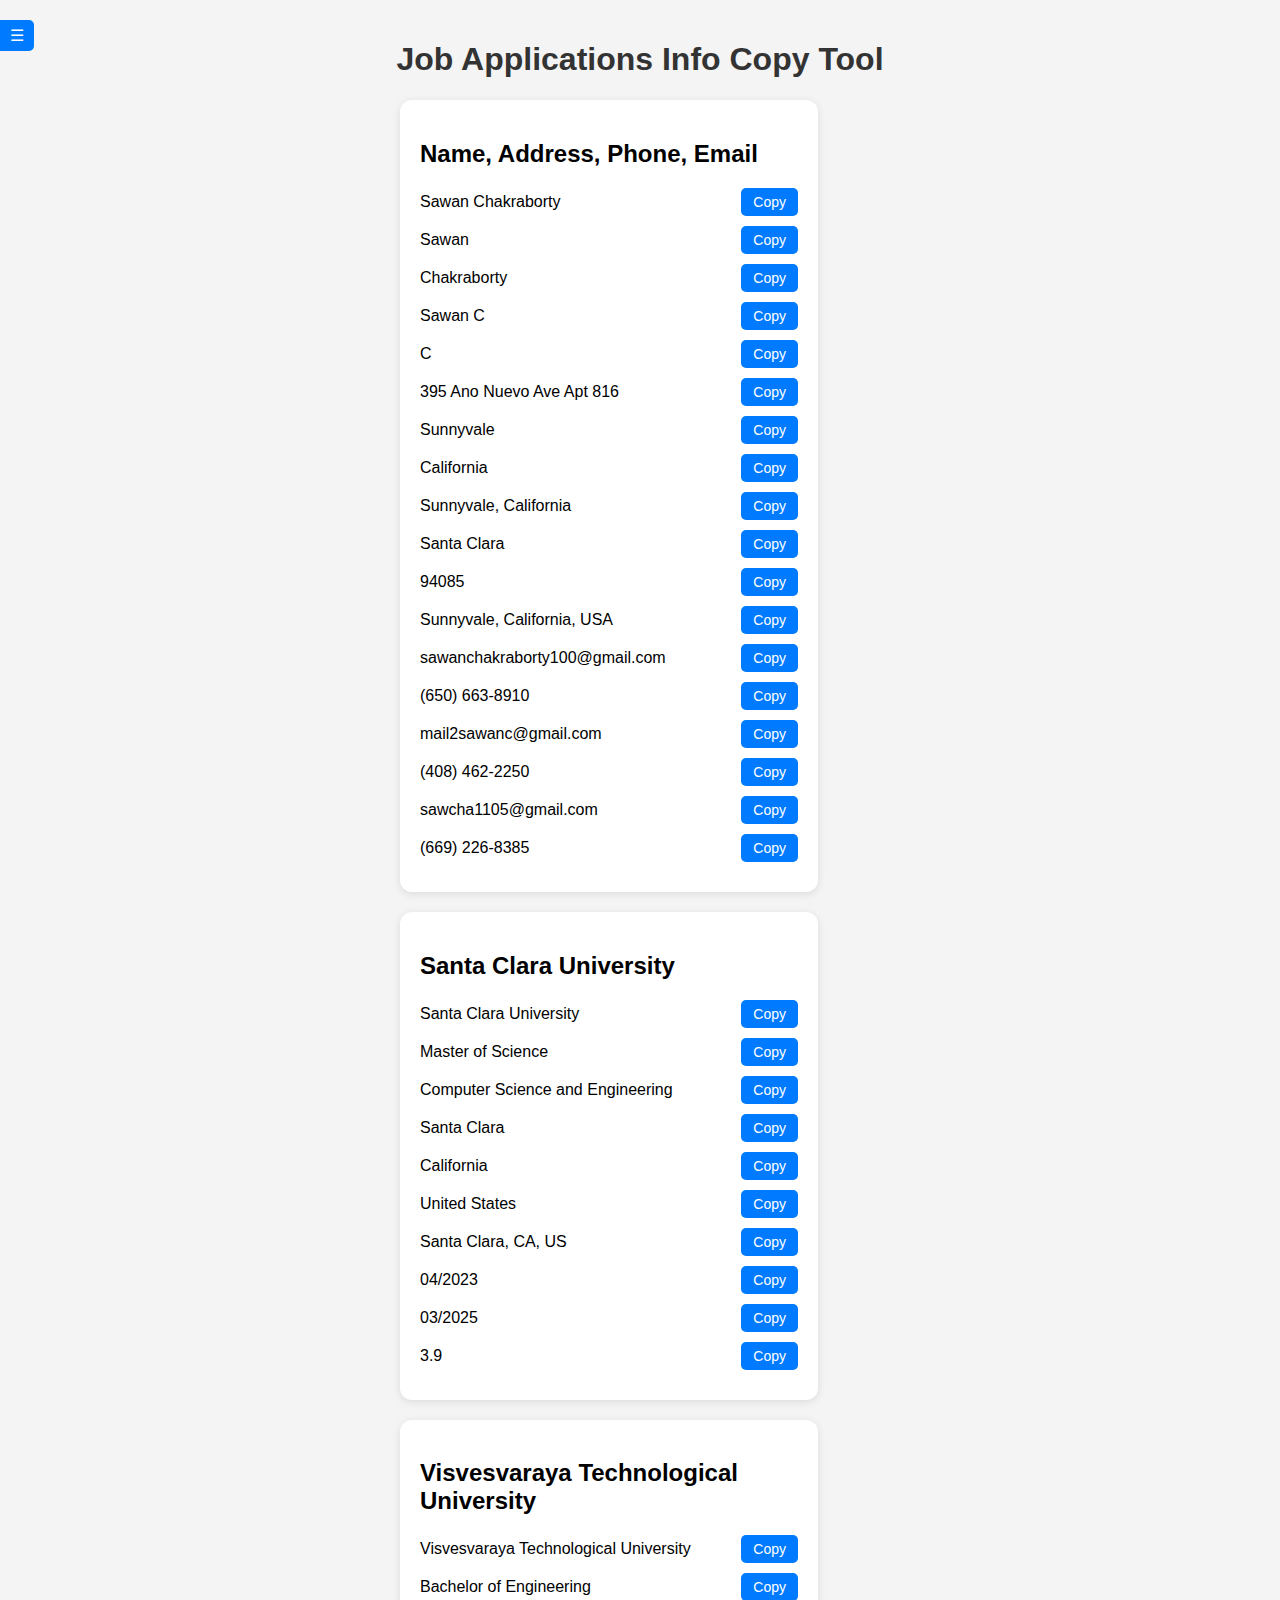
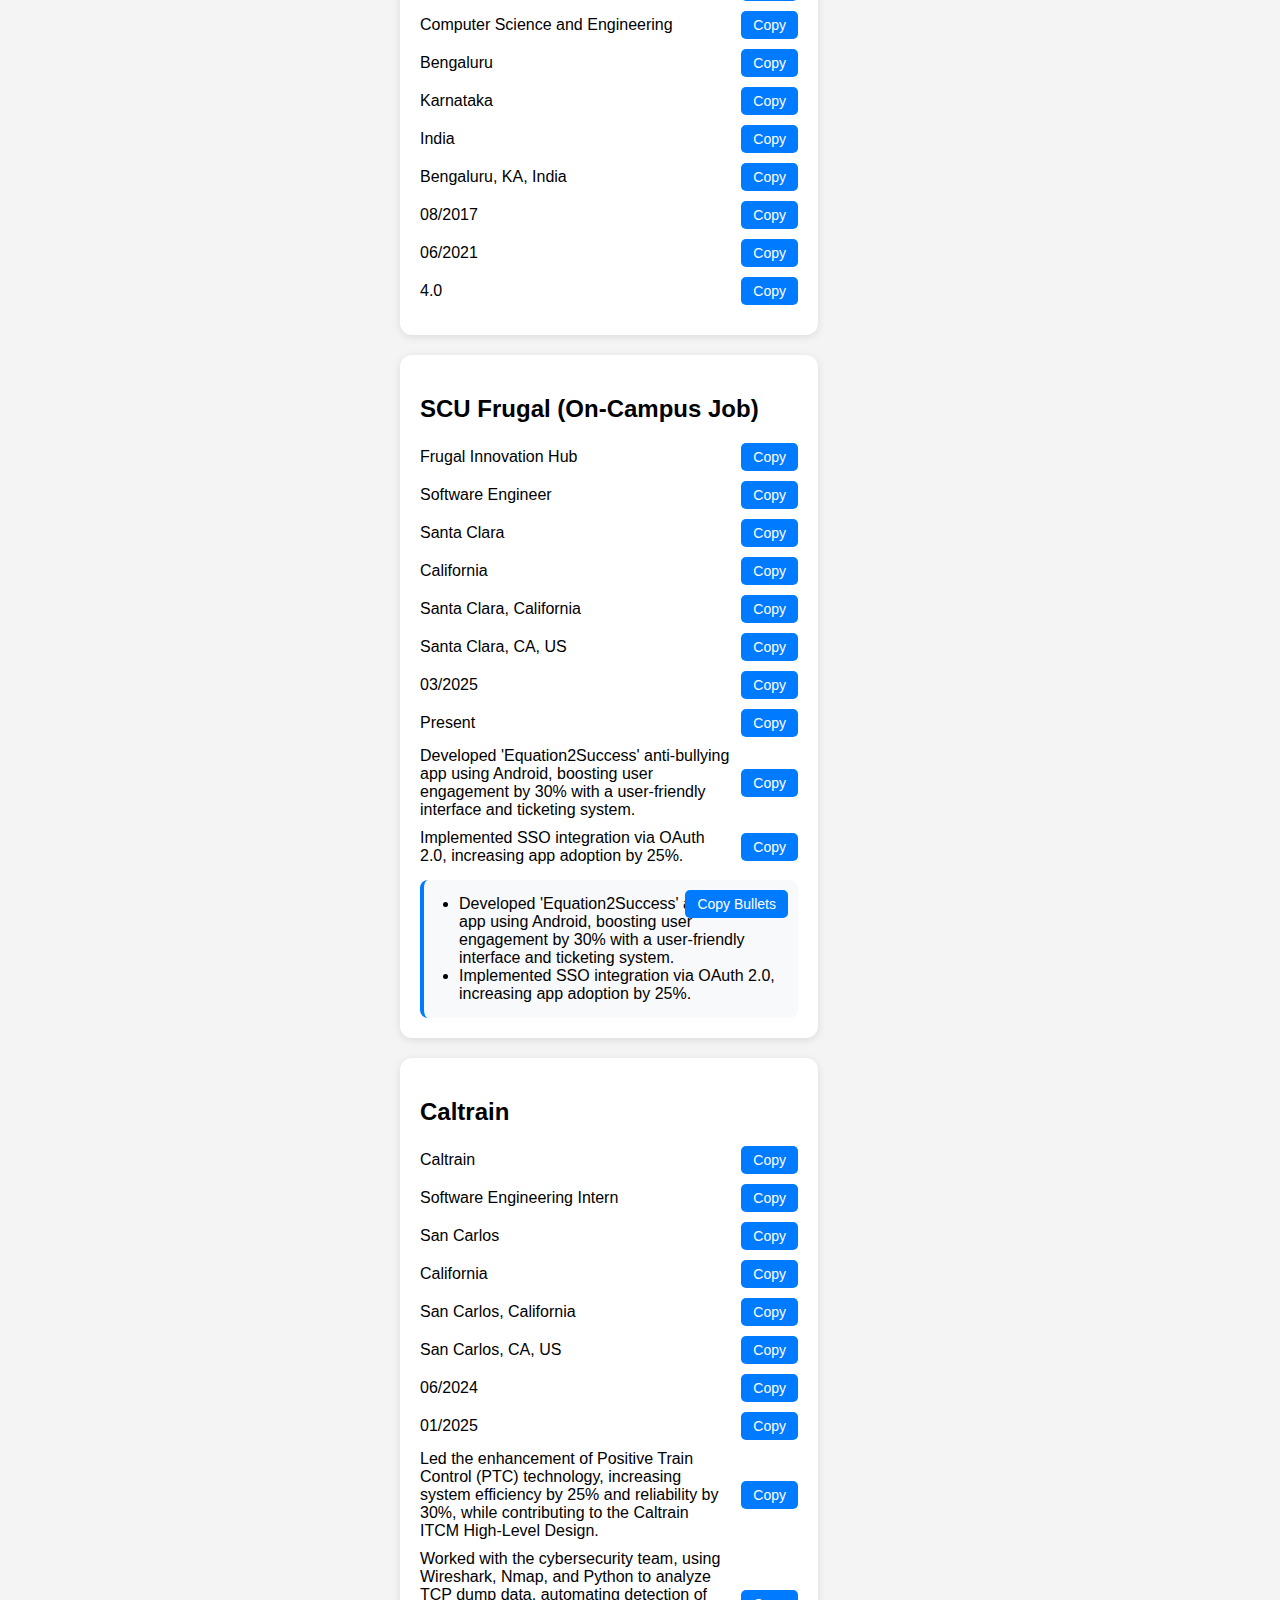
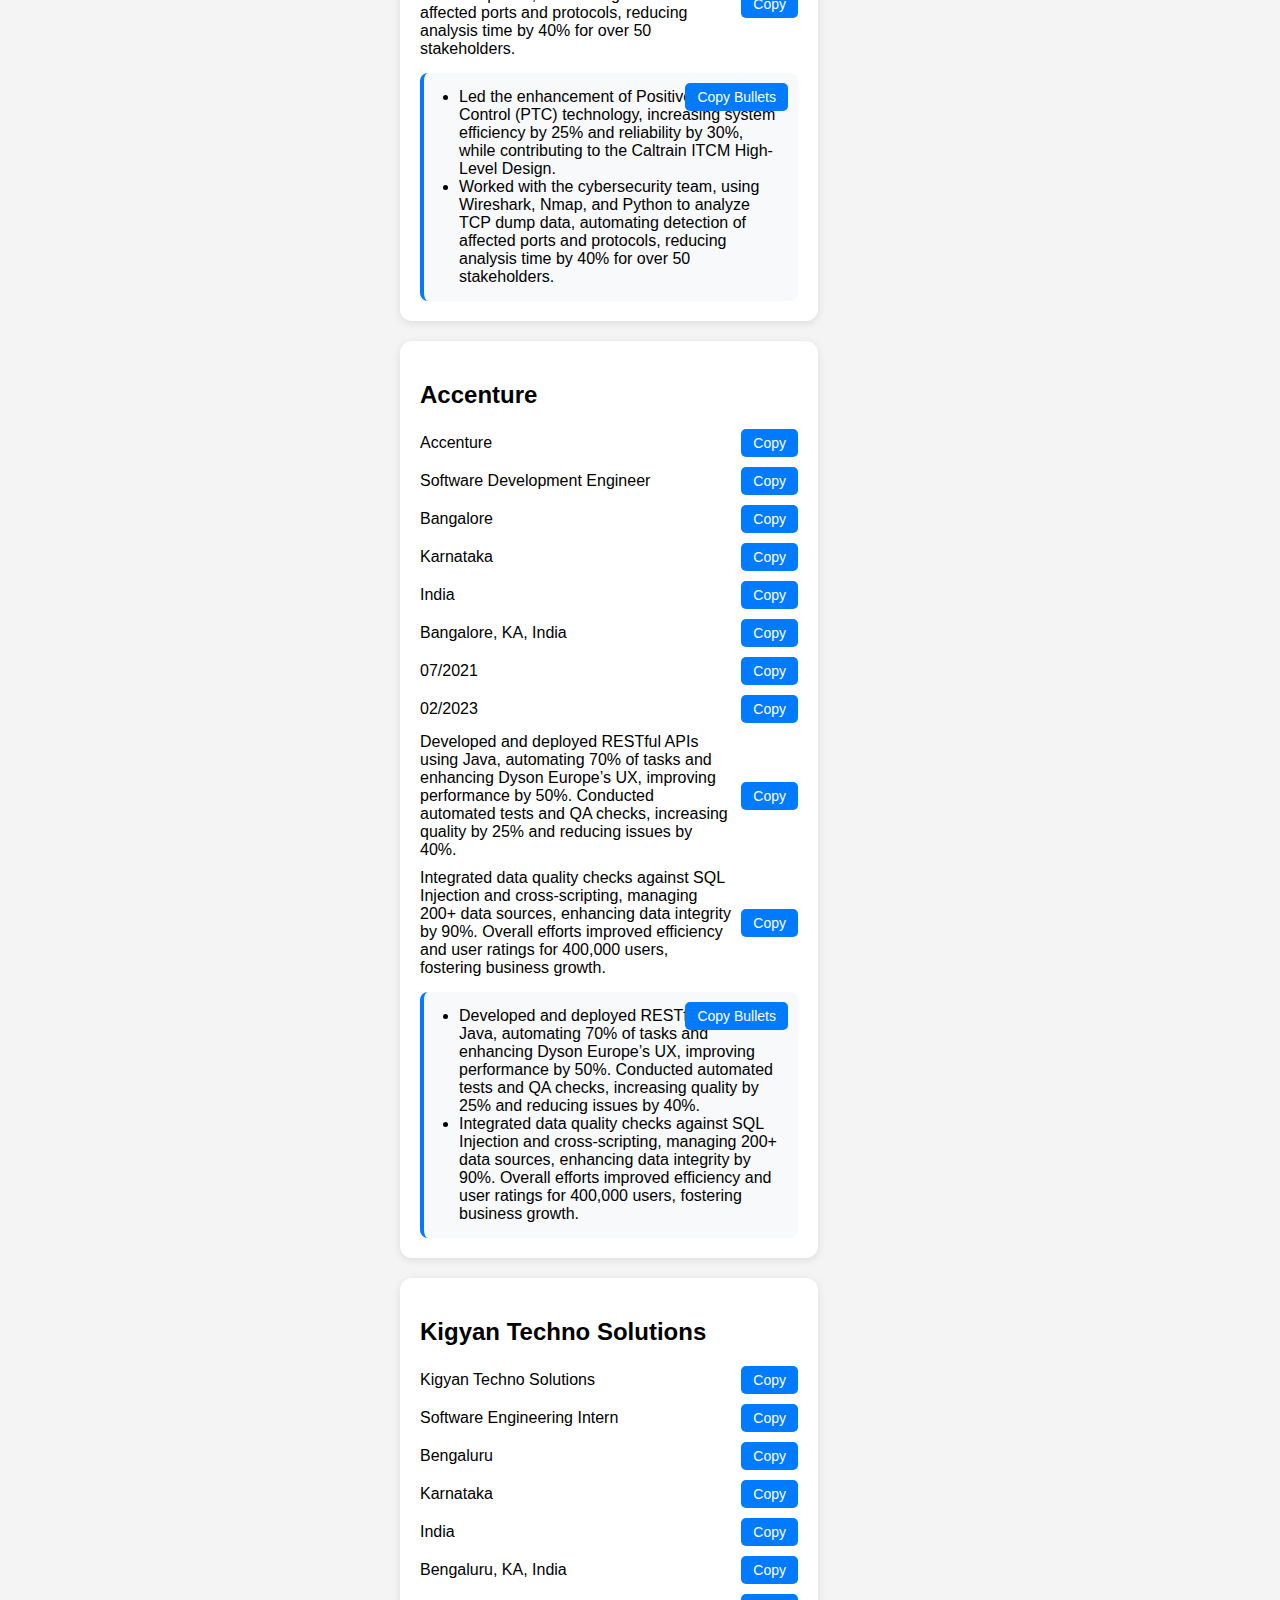
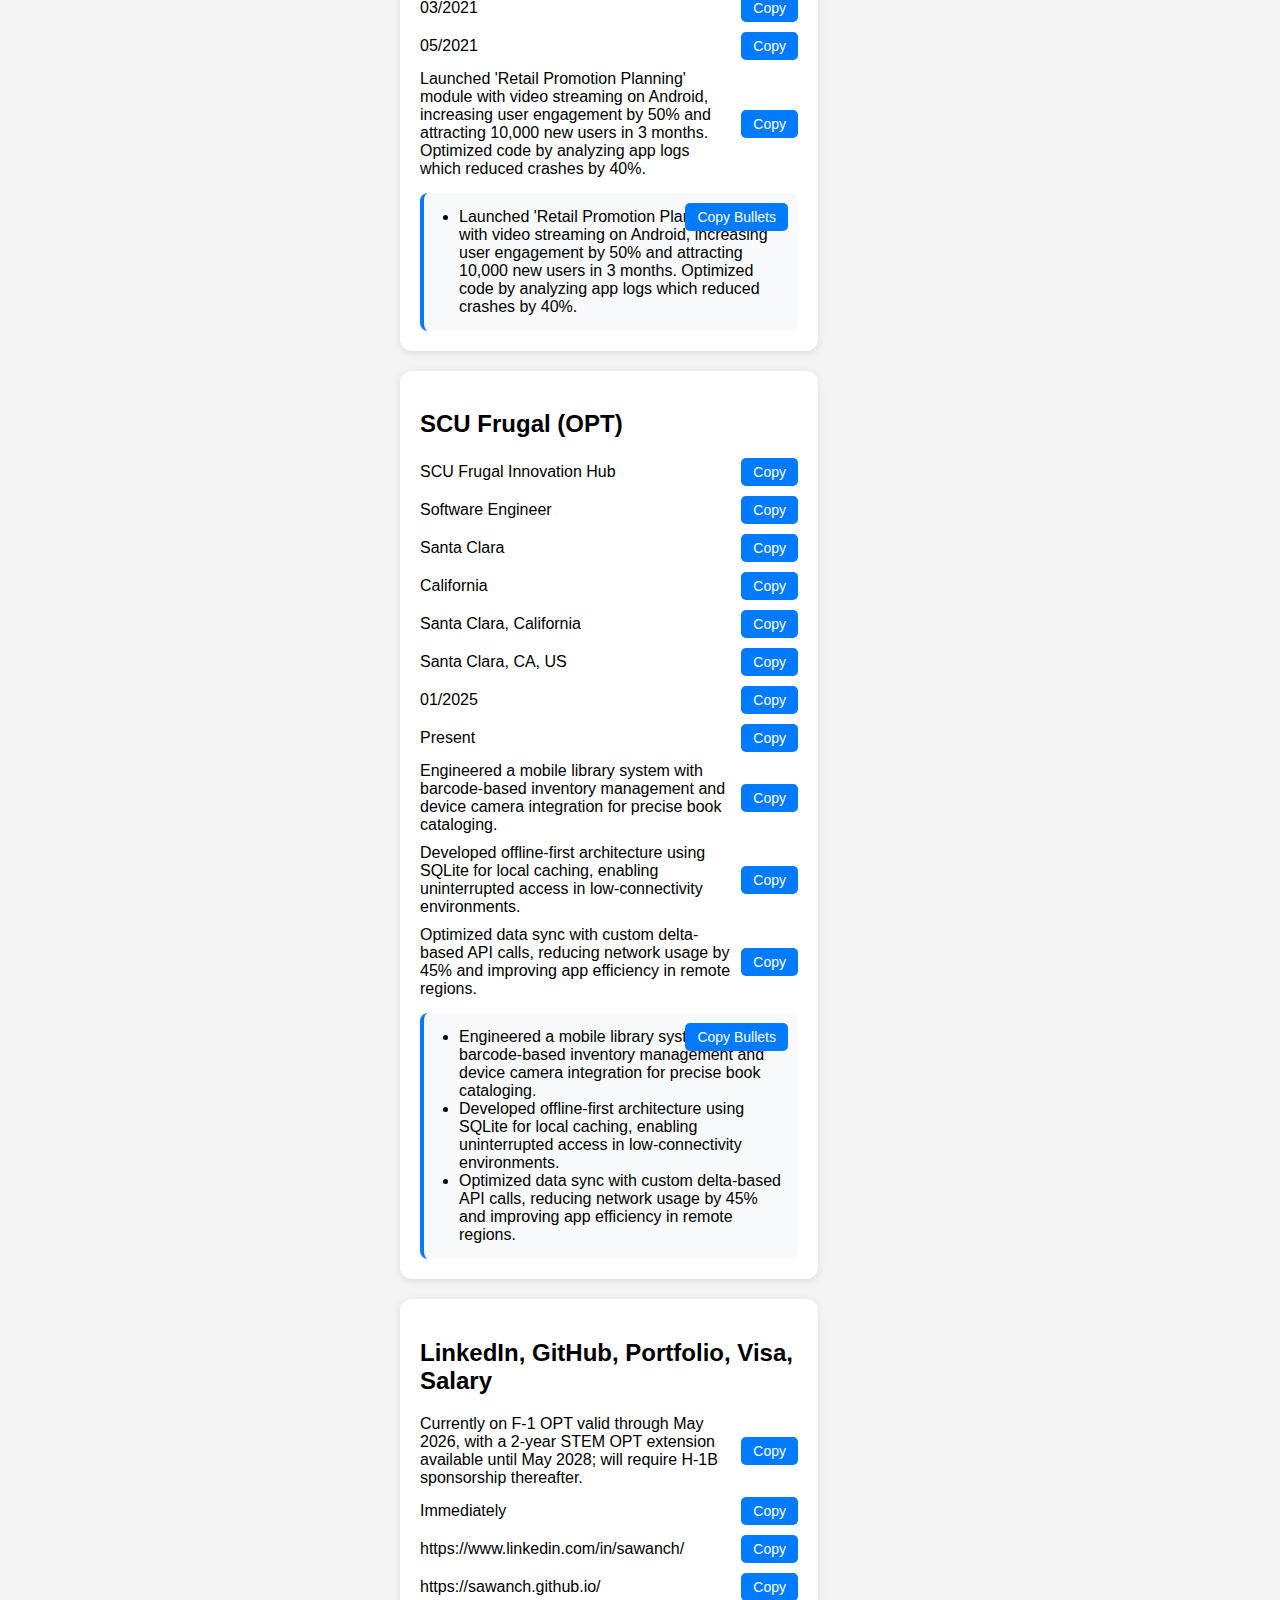
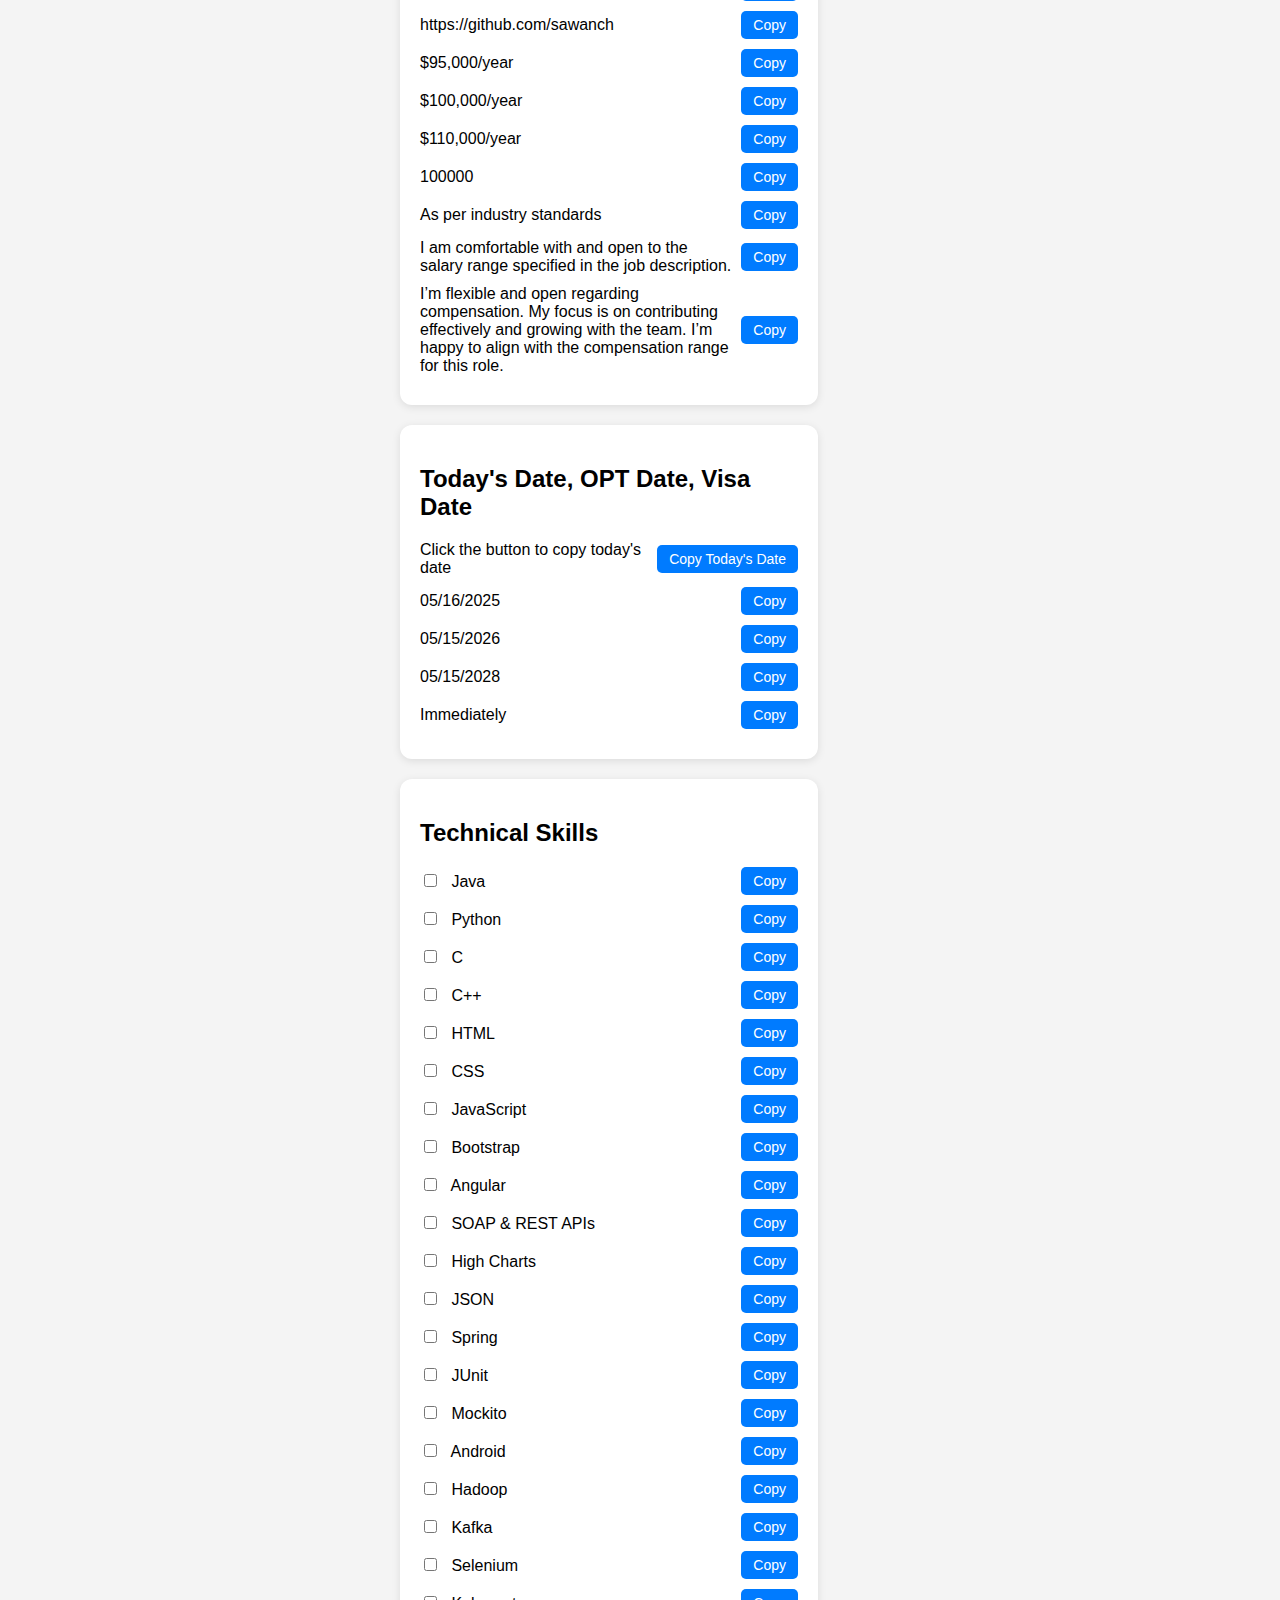
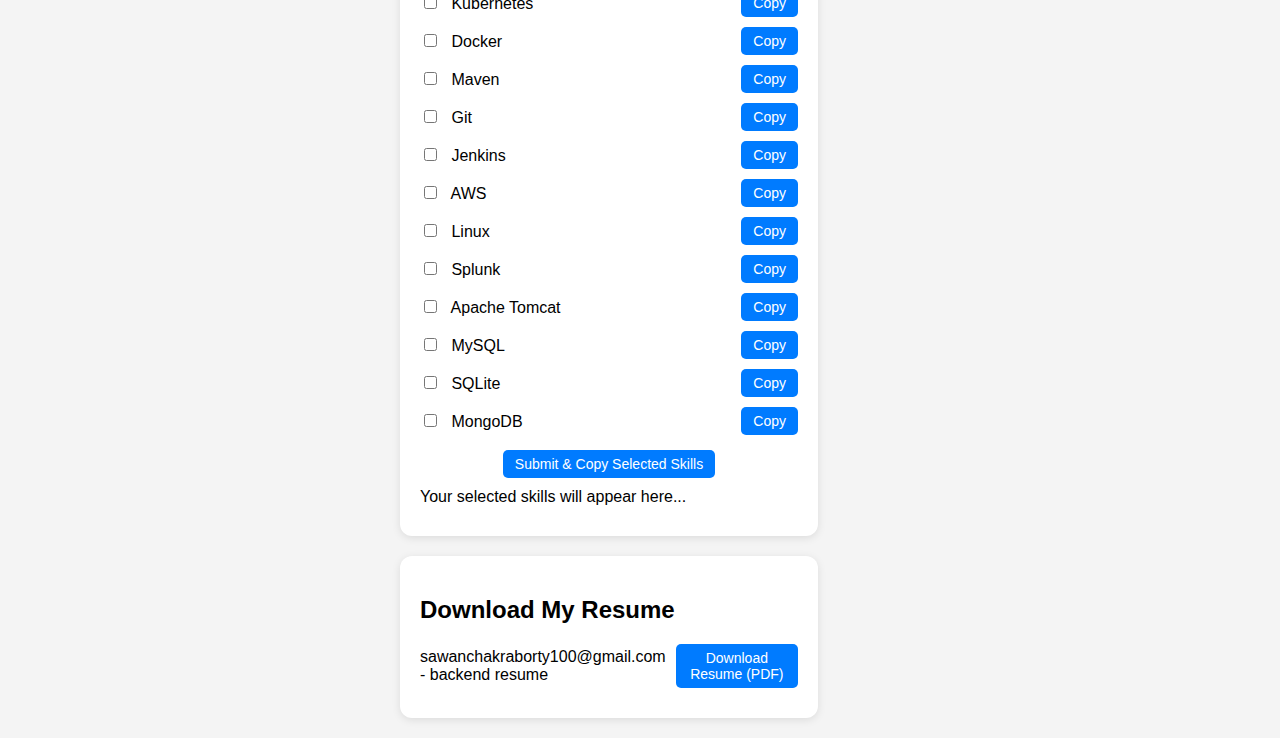
<file: 2-job-apply-helper-kit/index.html>
<!DOCTYPE html>
<html lang="en">
<head>
  <meta charset="UTF-8" />
  <meta name="viewport" content="width=device-width, initial-scale=1.0"/>
  <title>Job Info Copy Tool</title>
  <link rel="stylesheet" href="style.css" />
</head>
<body>

  <h1>Job Applications Info Copy Tool</h1>

  <!-- Personal Details -->
<div id="main">  
   <div class="card">
    <h2>Name, Address, Phone, Email</h2>

    <!-- Name -->
    <div class="field"><div class="text" id="per0">Sawan Chakraborty</div><button class="copy-btn" onclick="copy('per0')">Copy</button></div>
    <div class="field"><div class="text" id="per1">Sawan</div><button class="copy-btn" onclick="copy('per1')">Copy</button></div>
    <div class="field"><div class="text" id="per2">Chakraborty</div><button class="copy-btn" onclick="copy('per2')">Copy</button></div>
    <div class="field"><div class="text" id="per3">Sawan C</div><button class="copy-btn" onclick="copy('per3')">Copy</button></div>
    <div class="field"><div class="text" id="per4">C</div><button class="copy-btn" onclick="copy('per4')">Copy</button></div>

    <!-- Address -->
    <div class="field"><div class="text" id="per5">395 Ano Nuevo Ave Apt 816</div><button class="copy-btn" onclick="copy('per5')">Copy</button></div>
    <div class="field"><div class="text" id="per6">Sunnyvale</div><button class="copy-btn" onclick="copy('per6')">Copy</button></div>
    <div class="field"><div class="text" id="per7">California</div><button class="copy-btn" onclick="copy('per7')">Copy</button></div>
    <div class="field"><div class="text" id="per8">Sunnyvale, California</div><button class="copy-btn" onclick="copy('per8')">Copy</button></div>
    <div class="field"><div class="text" id="per9">Santa Clara</div><button class="copy-btn" onclick="copy('per9')">Copy</button></div>
    <div class="field"><div class="text" id="per10">94085</div><button class="copy-btn" onclick="copy('per10')">Copy</button></div>
    <div class="field"><div class="text" id="per11">Sunnyvale, California, USA</div><button class="copy-btn" onclick="copy('per11')">Copy</button></div>

    <!-- Contact & Emails -->
    <div class="field"><div class="text" id="per12">sawanchakraborty100@gmail.com</div><button class="copy-btn" onclick="copy('per12')">Copy</button></div>
    <div class="field"><div class="text" id="per13">(650) 663-8910</div><button class="copy-btn" onclick="copy('per13')">Copy</button></div>
    <div class="field"><div class="text" id="per14">mail2sawanc@gmail.com</div><button class="copy-btn" onclick="copy('per14')">Copy</button></div>
    <div class="field"><div class="text" id="per15">(408) 462-2250</div><button class="copy-btn" onclick="copy('per15')">Copy</button></div>
    <div class="field"><div class="text" id="per16">sawcha1105@gmail.com</div><button class="copy-btn" onclick="copy('per16')">Copy</button></div>
    <div class="field"><div class="text" id="per17">(669) 226-8385</div><button class="copy-btn" onclick="copy('per17')">Copy</button></div>
  </div>


<!-- SCU - Master's Education -->
<div class="card">
  <h2>Santa Clara University</h2>
  <div class="field"><div class="text" id="edu1">Santa Clara University</div><button class="copy-btn" onclick="copy('edu1')">Copy</button></div>
  <div class="field"><div class="text" id="edu2">Master of Science</div><button class="copy-btn" onclick="copy('edu2')">Copy</button></div>
  <div class="field"><div class="text" id="edu3">Computer Science and Engineering</div><button class="copy-btn" onclick="copy('edu3')">Copy</button></div>
  <div class="field"><div class="text" id="edu4">Santa Clara</div><button class="copy-btn" onclick="copy('edu4')">Copy</button></div>
  <div class="field"><div class="text" id="edu5">California</div><button class="copy-btn" onclick="copy('edu5')">Copy</button></div>
  <div class="field"><div class="text" id="edu6">United States</div><button class="copy-btn" onclick="copy('edu6')">Copy</button></div>
  <div class="field"><div class="text" id="edu7">Santa Clara, CA, US</div><button class="copy-btn" onclick="copy('edu7')">Copy</button></div>
  <div class="field"><div class="text" id="edu8">04/2023</div><button class="copy-btn" onclick="copy('edu8')">Copy</button></div>
  <div class="field"><div class="text" id="edu9">03/2025</div><button class="copy-btn" onclick="copy('edu9')">Copy</button></div>
  <div class="field"><div class="text" id="edu10">3.9</div><button class="copy-btn" onclick="copy('edu10')">Copy</button></div>
</div>


<!-- VTU - Bachelor's Education -->
<div class="card">
  <h2>Visvesvaraya Technological University</h2>
  <div class="field"><div class="text" id="edu11">Visvesvaraya Technological University</div><button class="copy-btn" onclick="copy('edu11')">Copy</button></div>
  <div class="field"><div class="text" id="edu12">Bachelor of Engineering</div><button class="copy-btn" onclick="copy('edu12')">Copy</button></div>
  <div class="field"><div class="text" id="edu13">Computer Science and Engineering</div><button class="copy-btn" onclick="copy('edu13')">Copy</button></div>
  <div class="field"><div class="text" id="edu14">Bengaluru</div><button class="copy-btn" onclick="copy('edu14')">Copy</button></div>
  <div class="field"><div class="text" id="edu15">Karnataka</div><button class="copy-btn" onclick="copy('edu15')">Copy</button></div>
  <div class="field"><div class="text" id="edu16">India</div><button class="copy-btn" onclick="copy('edu16')">Copy</button></div>
  <div class="field"><div class="text" id="edu17">Bengaluru, KA, India</div><button class="copy-btn" onclick="copy('edu17')">Copy</button></div>
  <div class="field"><div class="text" id="edu18">08/2017</div><button class="copy-btn" onclick="copy('edu18')">Copy</button></div>
  <div class="field"><div class="text" id="edu19">06/2021</div><button class="copy-btn" onclick="copy('edu19')">Copy</button></div>
  <div class="field"><div class="text" id="edu20">4.0</div><button class="copy-btn" onclick="copy('edu20')">Copy</button></div>
</div>

<!-- Frugal Innovation Hub -->
<div class="card">
  <h2>SCU Frugal (On-Campus Job)</h2>
  
  <div class="field"><div class="text" id="scu1">Frugal Innovation Hub</div><button class="copy-btn" onclick="copy('scu1')">Copy</button></div>
  <div class="field"><div class="text" id="scu2">Software Engineer</div><button class="copy-btn" onclick="copy('scu2')">Copy</button></div>
  <div class="field"><div class="text" id="scu3">Santa Clara</div><button class="copy-btn" onclick="copy('scu3')">Copy</button></div>
  <div class="field"><div class="text" id="scu4">California</div><button class="copy-btn" onclick="copy('scu4')">Copy</button></div>
  <div class="field"><div class="text" id="scu5">Santa Clara, California</div><button class="copy-btn" onclick="copy('scu5')">Copy</button></div>
  <div class="field"><div class="text" id="scu6">Santa Clara, CA, US</div><button class="copy-btn" onclick="copy('scu6')">Copy</button></div>
  <div class="field"><div class="text" id="scu7">03/2025</div><button class="copy-btn" onclick="copy('scu7')">Copy</button></div>
  <div class="field"><div class="text" id="scu8">Present</div><button class="copy-btn" onclick="copy('scu8')">Copy</button></div>
  <div class="field"><div class="text" id="scu9">Developed 'Equation2Success' anti-bullying app using Android, boosting user engagement by 30% with a user-friendly interface and ticketing system.</div><button class="copy-btn" onclick="copy('scu9')">Copy</button></div>
  <div class="field"><div class="text" id="scu10">Implemented SSO integration via OAuth 2.0, increasing app adoption by 25%.</div><button class="copy-btn" onclick="copy('scu10')">Copy</button></div>

  <div class="bullet-box" id="scu-bullets">
    <ul>
      <li>Developed 'Equation2Success' anti-bullying app using Android, boosting user engagement by 30% with a user-friendly interface and ticketing system.</li>
      <li>Implemented SSO integration via OAuth 2.0, increasing app adoption by 25%.</li>
    </ul>
    <button class="bullet-copy-btn" onclick="copyBullets('scu-bullets')">Copy Bullets</button>
  </div>
</div>

<!-- Caltrain -->
<div class="card">
  <h2>Caltrain</h2>

  <div class="field"><div class="text" id="cal1">Caltrain</div><button class="copy-btn" onclick="copy('cal1')">Copy</button></div>
  <div class="field"><div class="text" id="cal2">Software Engineering Intern</div><button class="copy-btn" onclick="copy('cal2')">Copy</button></div>
  <div class="field"><div class="text" id="cal3">San Carlos</div><button class="copy-btn" onclick="copy('cal3')">Copy</button></div>
  <div class="field"><div class="text" id="cal4">California</div><button class="copy-btn" onclick="copy('cal4')">Copy</button></div>
  <div class="field"><div class="text" id="cal5">San Carlos, California</div><button class="copy-btn" onclick="copy('cal5')">Copy</button></div>
  <div class="field"><div class="text" id="cal6">San Carlos, CA, US</div><button class="copy-btn" onclick="copy('cal6')">Copy</button></div>

  <div class="field"><div class="text" id="cal7">06/2024</div><button class="copy-btn" onclick="copy('cal7')">Copy</button></div>
  <div class="field"><div class="text" id="cal8">01/2025</div><button class="copy-btn" onclick="copy('cal8')">Copy</button></div>

  <div class="field"><div class="text" id="cal9">Led the enhancement of Positive Train Control (PTC) technology, increasing system efficiency by 25% and reliability by 30%, while contributing to the Caltrain ITCM High-Level Design.</div><button class="copy-btn" onclick="copy('cal9')">Copy</button></div>
  <div class="field"><div class="text" id="cal10">Worked with the cybersecurity team, using Wireshark, Nmap, and Python to analyze TCP dump data, automating detection of affected ports and protocols, reducing analysis time by 40% for over 50 stakeholders.</div><button class="copy-btn" onclick="copy('cal10')">Copy</button></div>

  <div class="bullet-box" id="caltrain-bullets">
    <ul>
      <li>Led the enhancement of Positive Train Control (PTC) technology, increasing system efficiency by 25% and reliability by 30%, while contributing to the Caltrain ITCM High-Level Design.</li>
      <li>Worked with the cybersecurity team, using Wireshark, Nmap, and Python to analyze TCP dump data, automating detection of affected ports and protocols, reducing analysis time by 40% for over 50 stakeholders.</li>
    </ul>
    <button class="bullet-copy-btn" onclick="copyBullets('caltrain-bullets')">Copy Bullets</button>
  </div>
</div>


<!-- Accenture -->
<div class="card">
  <h2>Accenture</h2>
  
  <div class="field"><div class="text" id="acc1">Accenture</div><button class="copy-btn" onclick="copy('acc1')">Copy</button></div>
  <div class="field"><div class="text" id="acc2">Software Development Engineer</div><button class="copy-btn" onclick="copy('acc2')">Copy</button></div>
  <div class="field"><div class="text" id="acc3">Bangalore</div><button class="copy-btn" onclick="copy('acc3')">Copy</button></div>
  <div class="field"><div class="text" id="acc4">Karnataka</div><button class="copy-btn" onclick="copy('acc4')">Copy</button></div>
  <div class="field"><div class="text" id="acc5">India</div><button class="copy-btn" onclick="copy('acc5')">Copy</button></div>
  <div class="field"><div class="text" id="acc6">Bangalore, KA, India</div><button class="copy-btn" onclick="copy('acc6')">Copy</button></div>

  <div class="field"><div class="text" id="acc7">07/2021</div><button class="copy-btn" onclick="copy('acc7')">Copy</button></div>
  <div class="field"><div class="text" id="acc8">02/2023</div><button class="copy-btn" onclick="copy('acc8')">Copy</button></div>

  <div class="field"><div class="text" id="acc9">Developed and deployed RESTful APIs using Java, automating 70% of tasks and enhancing Dyson Europe’s UX, improving performance by 50%. Conducted automated tests and QA checks, increasing quality by 25% and reducing issues by 40%.</div><button class="copy-btn" onclick="copy('acc9')">Copy</button></div>
  <div class="field"><div class="text" id="acc10">Integrated data quality checks against SQL Injection and cross-scripting, managing 200+ data sources, enhancing data integrity by 90%. Overall efforts improved efficiency and user ratings for 400,000 users, fostering business growth.</div><button class="copy-btn" onclick="copy('acc10')">Copy</button></div>

  <div class="bullet-box" id="acc-bullets">
    <ul>
      <li>Developed and deployed RESTful APIs using Java, automating 70% of tasks and enhancing Dyson Europe’s UX, improving performance by 50%. Conducted automated tests and QA checks, increasing quality by 25% and reducing issues by 40%.</li>
      <li>Integrated data quality checks against SQL Injection and cross-scripting, managing 200+ data sources, enhancing data integrity by 90%. Overall efforts improved efficiency and user ratings for 400,000 users, fostering business growth.</li>
    </ul>
    <button class="bullet-copy-btn" onclick="copyBullets('acc-bullets')">Copy Bullets</button>
  </div>
</div>


<!-- Kigyan -->
<div class="card">
  <h2>Kigyan Techno Solutions</h2>

  <div class="field"><div class="text" id="kig1">Kigyan Techno Solutions</div><button class="copy-btn" onclick="copy('kig1')">Copy</button></div>
  <div class="field"><div class="text" id="kig2">Software Engineering Intern</div><button class="copy-btn" onclick="copy('kig2')">Copy</button></div>
  <div class="field"><div class="text" id="kig3">Bengaluru</div><button class="copy-btn" onclick="copy('kig3')">Copy</button></div>
  <div class="field"><div class="text" id="kig4">Karnataka</div><button class="copy-btn" onclick="copy('kig4')">Copy</button></div>
  <div class="field"><div class="text" id="kig5">India</div><button class="copy-btn" onclick="copy('kig5')">Copy</button></div>
  <div class="field"><div class="text" id="kig6">Bengaluru, KA, India</div><button class="copy-btn" onclick="copy('kig6')">Copy</button></div>
  <div class="field"><div class="text" id="kig7">03/2021</div><button class="copy-btn" onclick="copy('kig7')">Copy</button></div>
  <div class="field"><div class="text" id="kig8">05/2021</div><button class="copy-btn" onclick="copy('kig8')">Copy</button></div>
  <div class="field"><div class="text" id="kig9">Launched 'Retail Promotion Planning' module with video streaming on Android, increasing user engagement by 50% and attracting 10,000 new users in 3 months. Optimized code by analyzing app logs which reduced crashes by 40%.</div><button class="copy-btn" onclick="copy('kig9')">Copy</button></div>

  <div class="bullet-box" id="kig-bullets">
    <ul>
      <li>Launched 'Retail Promotion Planning' module with video streaming on Android, increasing user engagement by 50% and attracting 10,000 new users in 3 months. Optimized code by analyzing app logs which reduced crashes by 40%.</li>
    </ul>
    <button class="bullet-copy-btn" onclick="copyBullets('kig-bullets')">Copy Bullets</button>
  </div>
</div>


<!-- Frugal Alternate -->
<div class="card">
  <h2>SCU Frugal (OPT)</h2>

  <div class="field"><div class="text" id="fru1">SCU Frugal Innovation Hub</div><button class="copy-btn" onclick="copy('fru1')">Copy</button></div>
  <div class="field"><div class="text" id="fru2">Software Engineer</div><button class="copy-btn" onclick="copy('fru2')">Copy</button></div>
  <div class="field"><div class="text" id="fru3">Santa Clara</div><button class="copy-btn" onclick="copy('fru3')">Copy</button></div>
  <div class="field"><div class="text" id="fru4">California</div><button class="copy-btn" onclick="copy('fru4')">Copy</button></div>
  <div class="field"><div class="text" id="fru5">Santa Clara, California</div><button class="copy-btn" onclick="copy('fru5')">Copy</button></div>
  <div class="field"><div class="text" id="fru6">Santa Clara, CA, US</div><button class="copy-btn" onclick="copy('fru6')">Copy</button></div>

  <div class="field"><div class="text" id="fru7">01/2025</div><button class="copy-btn" onclick="copy('fru7')">Copy</button></div>
  <div class="field"><div class="text" id="fru8">Present</div><button class="copy-btn" onclick="copy('fru8')">Copy</button></div>

  <div class="field"><div class="text" id="fru9">Engineered a mobile library system with barcode-based inventory management and device camera integration for precise book cataloging.</div><button class="copy-btn" onclick="copy('fru9')">Copy</button></div>
  <div class="field"><div class="text" id="fru10">Developed offline-first architecture using SQLite for local caching, enabling uninterrupted access in low-connectivity environments.</div><button class="copy-btn" onclick="copy('fru10')">Copy</button></div>
  <div class="field"><div class="text" id="fru11">Optimized data sync with custom delta-based API calls, reducing network usage by 45% and improving app efficiency in remote regions.</div><button class="copy-btn" onclick="copy('fru11')">Copy</button></div>

  <div class="bullet-box" id="fru-bullets">
    <ul>
      <li>Engineered a mobile library system with barcode-based inventory management and device camera integration for precise book cataloging.</li>
      <li>Developed offline-first architecture using SQLite for local caching, enabling uninterrupted access in low-connectivity environments.</li>
      <li>Optimized data sync with custom delta-based API calls, reducing network usage by 45% and improving app efficiency in remote regions.</li>
    </ul>
    <button class="bullet-copy-btn" onclick="copyBullets('fru-bullets')">Copy Bullets</button>
  </div>
</div>


<!-- Social & Application Details -->
<!-- Social & Application Details -->
<div class="card">
  <h2>LinkedIn, GitHub, Portfolio, Visa, Salary</h2>

  <div class="field"><div class="text" id="soc1">Currently on F-1 OPT valid through May 2026, with a 2-year STEM OPT extension available until May 2028; will require H-1B sponsorship thereafter.</div><button class="copy-btn" onclick="copy('soc1')">Copy</button></div>
  <div class="field"><div class="text" id="soc2">Immediately</div><button class="copy-btn" onclick="copy('soc2')">Copy</button></div>

  <div class="field"><div class="text" id="soc3">https://www.linkedin.com/in/sawanch/</div><button class="copy-btn" onclick="copy('soc3')">Copy</button></div>
  <div class="field"><div class="text" id="soc4">https://sawanch.github.io/</div><button class="copy-btn" onclick="copy('soc4')">Copy</button></div>
  <div class="field"><div class="text" id="soc5">https://github.com/sawanch</div><button class="copy-btn" onclick="copy('soc5')">Copy</button></div>

  <div class="field"><div class="text" id="soc6">$95,000/year</div><button class="copy-btn" onclick="copy('soc6')">Copy</button></div>
  <div class="field"><div class="text" id="soc7">$100,000/year</div><button class="copy-btn" onclick="copy('soc7')">Copy</button></div>
  <div class="field"><div class="text" id="soc8">$110,000/year</div><button class="copy-btn" onclick="copy('soc8')">Copy</button></div>
  <div class="field"><div class="text" id="soc9">100000</div><button class="copy-btn" onclick="copy('soc9')">Copy</button></div>

  <div class="field"><div class="text" id="soc10">As per industry standards</div><button class="copy-btn" onclick="copy('soc10')">Copy</button></div>
  <div class="field"><div class="text" id="soc11">I am comfortable with and open to the salary range specified in the job description.</div><button class="copy-btn" onclick="copy('soc11')">Copy</button></div>
  <div class="field"><div class="text" id="soc12">I’m flexible and open regarding compensation. My focus is on contributing effectively and growing with the team. I’m happy to align with the compensation range for this role.</div><button class="copy-btn" onclick="copy('soc12')">Copy</button></div>
</div>


<!-- Today's Date Section -->
<div class="card">
  <h2>Today's Date, OPT Date, Visa Date</h2>
  <div class="field">
    <div class="text" id="todayDate">Click the button to copy today's date</div>
    <button class="copy-btn" onclick="copyTodayDate()">Copy Today's Date</button>
  </div>
  <div class="field"><div class="text" id="td1">05/16/2025</div><button class="copy-btn" onclick="copy('td1')">Copy</button></div>
  <div class="field"><div class="text" id="td2">05/15/2026</div><button class="copy-btn" onclick="copy('td2')">Copy</button></div>
  <div class="field"><div class="text" id="td2">05/15/2028</div><button class="copy-btn" onclick="copy('td2')">Copy</button></div>
  <div class="field"><div class="text" id="td3">Immediately</div><button class="copy-btn" onclick="copy('td3')">Copy</button></div>
</div>


<!-- Technical Skills Section -->
<div class="card">
  <h2>Technical Skills</h2>
  <div id="skills-container"></div>
  <div style="text-align: center; margin-top: 15px;">
    <button class="copy-btn" onclick="generateSkillParagraph()">Submit & Copy Selected Skills</button>
  </div>
  <div class="field" style="margin-top: 10px;">
    <div class="text" id="skillsResult">Your selected skills will appear here...</div>
  </div>
</div>

<!-- Resume Download Section -->
<div class="card">
  <h2>Download My Resume</h2>
  <div class="field">
    <div class="text">sawanchakraborty100@gmail.com - backend resume</div>
    <a href="https://raw.githubusercontent.com/sawanch/dev-sandbox-lab/main/2-job-apply-helper-kit/Sawan_C_Resume.pdf" target="_blank" download>
      <button class="copy-btn">Download Resume (PDF)</button>
    </a>
  </div>
</div>
</div>





  <div id="toast">Copied to clipboard</div>

  <script>
    function copy(id) {
      const text = document.getElementById(id).innerText;
      navigator.clipboard.writeText(text).then(() => {
        showToast();
      });
    }

    function copyBullets(containerId) {
      const container = document.getElementById(containerId);
      const items = container.getElementsByTagName("li");
      let bulletText = "";
      for (let item of items) {
        bulletText += "* " + item.innerText + "\n\n";
      }
      navigator.clipboard.writeText(bulletText.trim()).then(() => {
        showToast();
      });
    }

    function showToast() {
      const toast = document.getElementById("toast");
      toast.className = "show";
      setTimeout(() => {
        toast.className = toast.className.replace("show", "");
      }, 2000);
    }


    function copyTodayDate() {
      const today = new Date();
      const formatted = (today.getMonth() + 1).toString().padStart(2, '0') + '/' +
                    today.getDate().toString().padStart(2, '0') + '/' +
                    today.getFullYear();
      document.getElementById('todayDate').innerText = formatted;
      navigator.clipboard.writeText(formatted).then(() => {
      showToast();
  });
}




    const skills = [
      "Java", "Python", "C", "C++", "HTML", "CSS", "JavaScript", "Bootstrap", "Angular",
      "SOAP & REST APIs", "High Charts", "JSON", "Spring", "JUnit", "Mockito", "Android",
      "Hadoop", "Kafka", "Selenium", "Kubernetes", "Docker", "Maven", "Git", "Jenkins",
      "AWS", "Linux", "Splunk", "Apache Tomcat", "MySQL", "SQLite", "MongoDB"
];

    const container = document.getElementById("skills-container");

    skills.forEach((skill, index) => {
      const field = document.createElement("div");
      field.className = "field";
      field.innerHTML = `
        <label>
          <input type="checkbox" id="skillToggle${index}" style="margin-right: 10px;">
          ${skill}
        </label>
        <button class="copy-btn" style="margin-left: auto;" onclick="copySkill('${skill}')">Copy</button>
      `;
      container.appendChild(field);
});

    function copySkill(skill) {
      navigator.clipboard.writeText(skill).then(() => {
        showToast();
  });
}

    function generateSkillParagraph() {
      const selectedSkills = [];
      skills.forEach((skill, index) => {
        if (document.getElementById(`skillToggle${index}`).checked) {
          selectedSkills.push(skill);
        }
  });
    const paragraph = selectedSkills.join(', ');
    document.getElementById('skillsResult').innerText = paragraph;
    navigator.clipboard.writeText(paragraph).then(() => {
      showToast();
  });
}


  </script>


  <style>
 
</style>

<div id="toggleSidebar">☰</div>
<div id="sidebar" class="collapsed">
  <h3>Sections</h3>
  <ul id="sectionList"></ul>
</div>

<script>
  // Create index from <h2> elements
  const sectionList = document.getElementById('sectionList');
  const headings = document.querySelectorAll('.card h2');

  headings.forEach((heading, index) => {
    const id = `section-${index}`;
    heading.id = id;

    const li = document.createElement('li');
    li.innerHTML = `<a href="#${id}">${heading.innerText}</a>`;
    sectionList.appendChild(li);
  });

  // Toggle Sidebar
  const sidebar = document.getElementById('sidebar');
  const toggleButton = document.getElementById('toggleSidebar');
  toggleButton.onclick = () => {
    sidebar.classList.toggle('collapsed');
  };
</script>




</body>
</html>
</file>
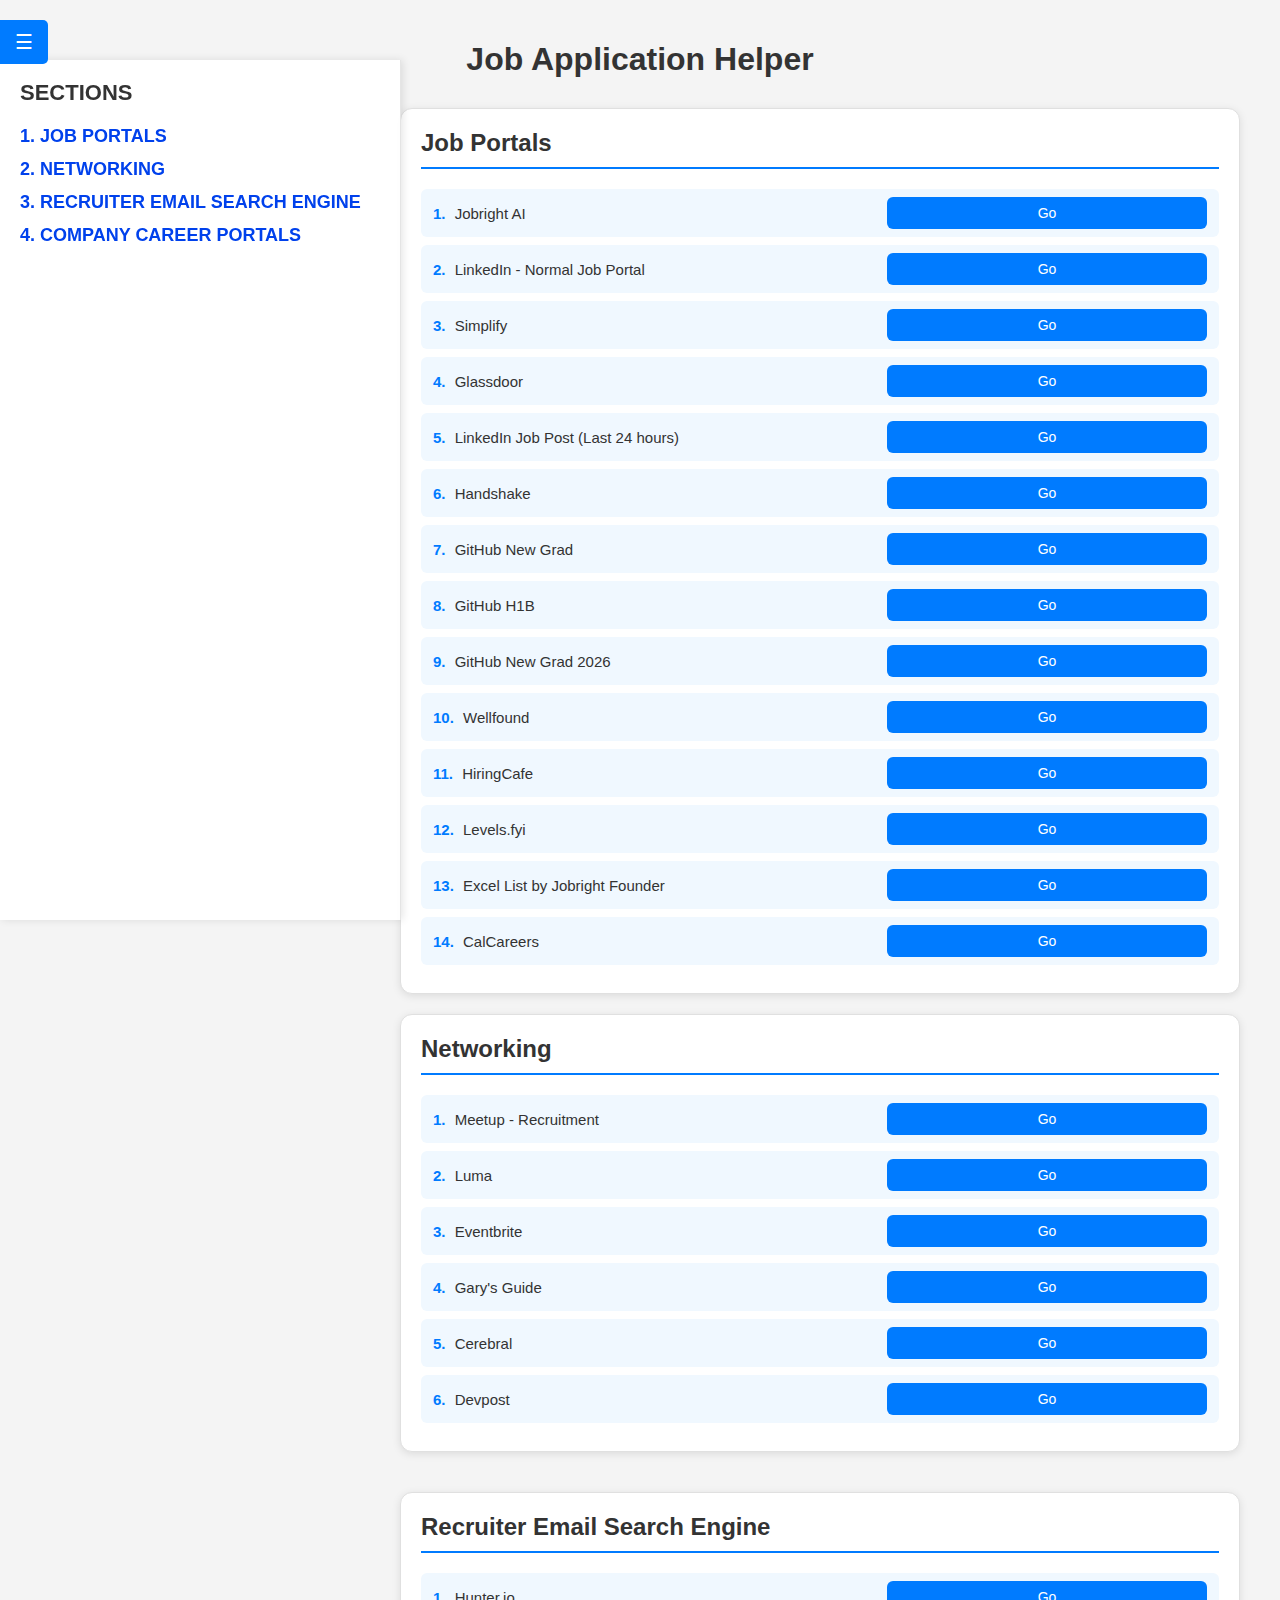
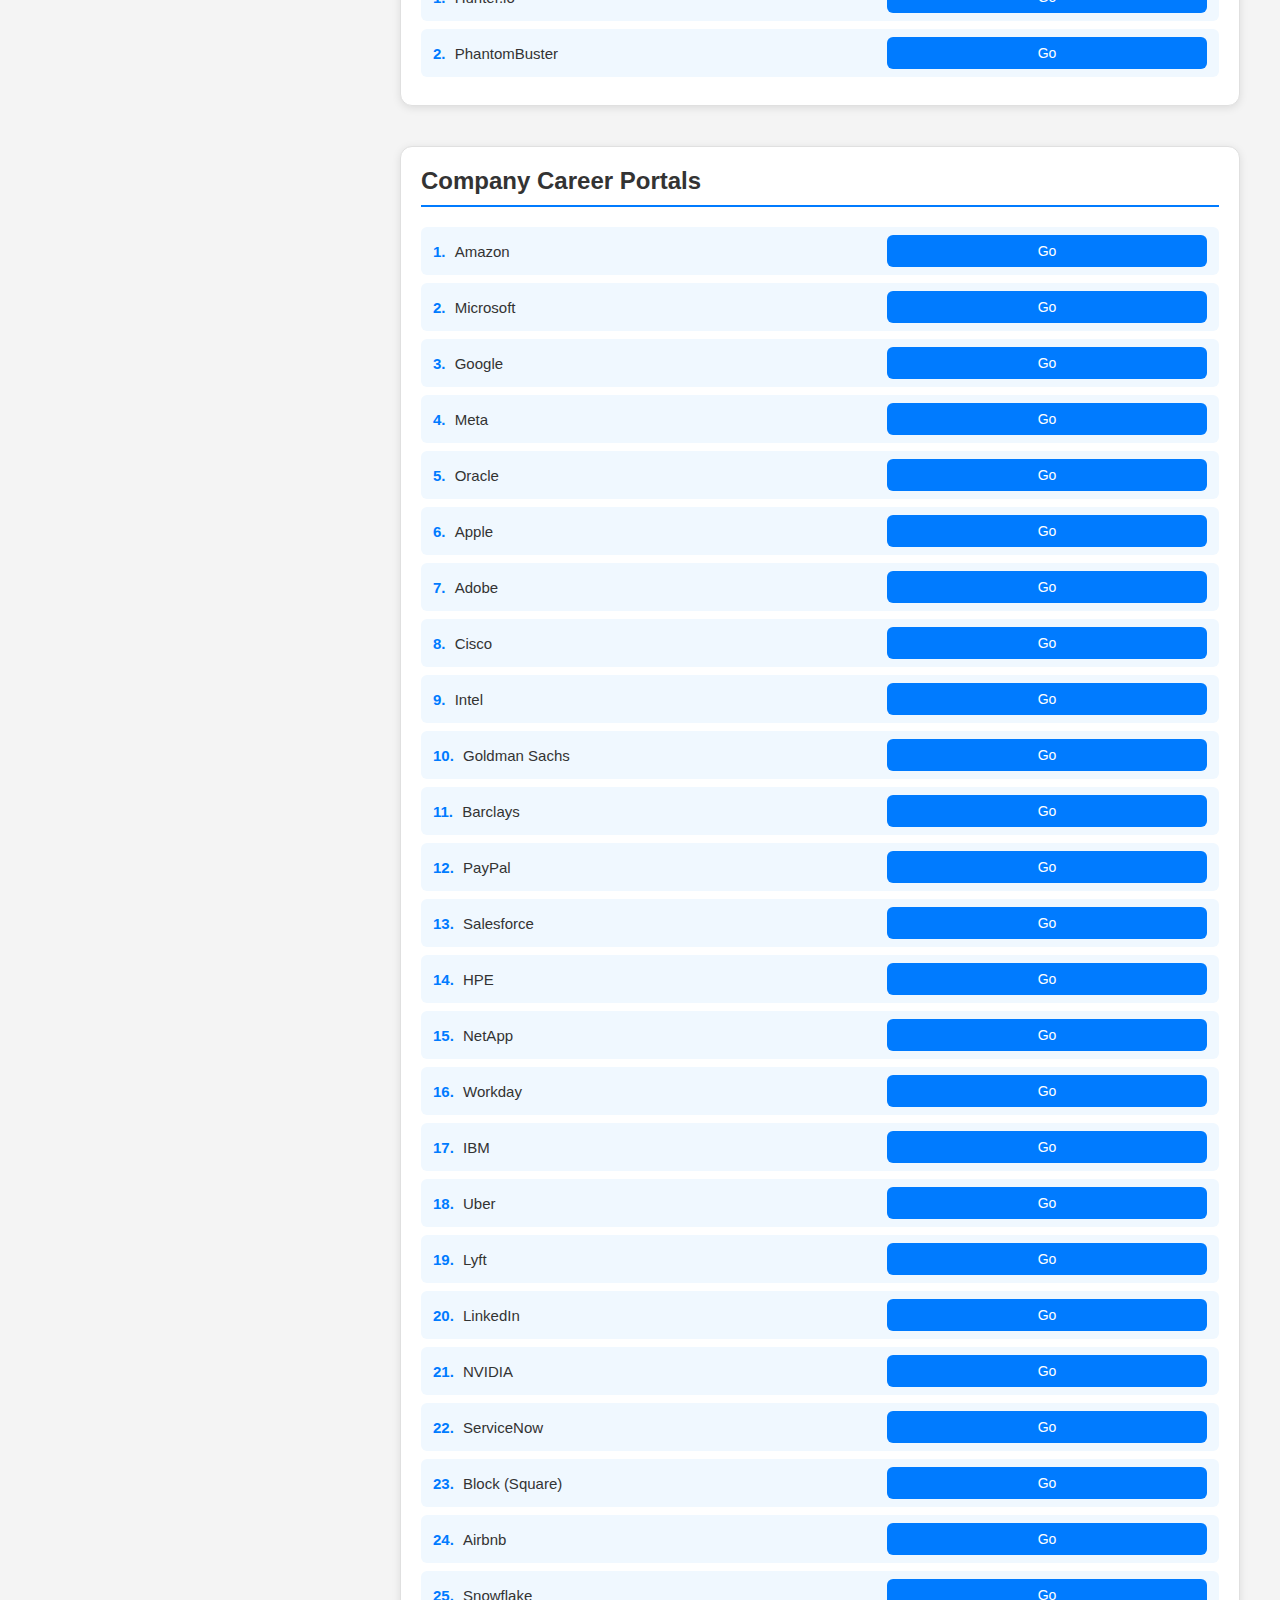
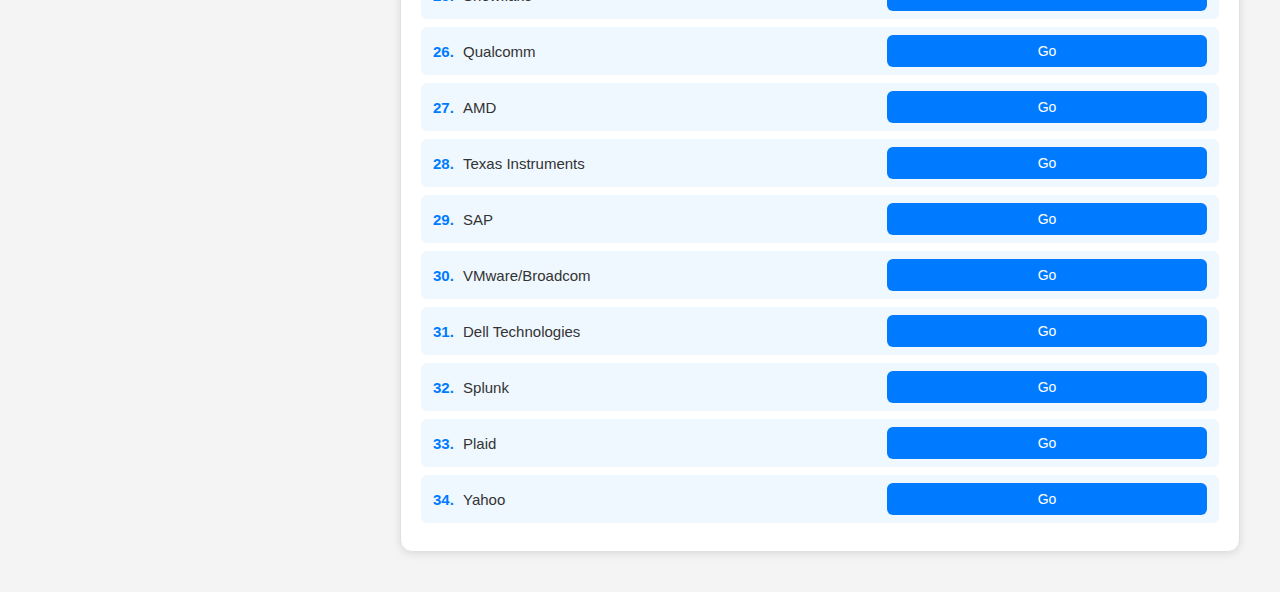
<file: 3-job-application-website/index.html>
<!DOCTYPE html>
<html lang="en">
<head>
  <meta charset="UTF-8" />
  <meta name="viewport" content="width=device-width, initial-scale=1.0"/>
  <title>Job Application Helper</title>
  <link rel="stylesheet" href="style.css" />
</head>
<body>

  <h1>Job Application Helper</h1>

  <!-- Main container -->
  <div id="main">

    <!-- Job Portals Section -->
  <div class="card-row">
      <div class="card numbered-list">
        <h2>Job Portals</h2>
        <div class="field"><div class="text">Jobright AI</div><a href="https://jobright.ai/jobs/recommend" target="_blank"><button class="copy-btn">Go</button></a></div>
        <div class="field"><div class="text">LinkedIn - Normal Job Portal</div><a href="https://www.linkedin.com/jobs/search/?currentJobId=4318372027&distance=25&f_E=2%2C3&f_JT=F&f_TPR=r86400&geoId=103644278&keywords=software%20engineer&origin=JOB_SEARCH_PAGE_JOB_FILTER&refresh=true&sortBy=R" target="_blank"><button class="copy-btn">Go</button></a></div>
        <div class="field"><div class="text">Simplify</div><a href="https://simplify.jobs/jobs?state=United%20States&experience=Entry%20Level%2FNew%20Grad%3BJunior&category=Software%20Engineering&mostRecent=true&h1b=true&securityClearance=false&jobId=6c34ab4c-aad8-406a-9177-16956306e937&jobType=Full-Time" target="_blank"><button class="copy-btn">Go</button></a></div>
        <div class="field"><div class="text">Glassdoor</div><a href="https://www.glassdoor.com/Job/index.htm?prevPage=serp" target="_blank"><button class="copy-btn">Go</button></a></div>
        <div class="field"><div class="text">LinkedIn Job Post (Last 24 hours)</div><a href="https://www.linkedin.com/search/results/content/?contentType=%22jobs%22&datePosted=%22past-week%22&keywords=%22Software%20Engineer%22%20AND%20%22Hiring%22&origin=FACETED_SEARCH&sid=2dY&sortBy=%22relevance%22" target="_blank"><button class="copy-btn">Go</button></a></div>
        <div class="field"><div class="text">Handshake</div><a href="https://scu.joinhandshake.com/job-search/10506395?employmentTypes=1&jobType=9&pay%5BsalaryType%5D=1&majors=13066&degreeLevels=2&workAuthorization=openToUSVisaSponsorship&workAuthorization=openToOptionalPracticalTraining&per_page=25&page=1" target="_blank"><button class="copy-btn">Go</button></a></div>
        <div class="field"><div class="text">GitHub New Grad</div><a href="https://github.com/jobright-ai/2025-Software-Engineer-New-Grad" target="_blank"><button class="copy-btn">Go</button></a></div>
        <div class="field"><div class="text">GitHub H1B</div><a href="https://github.com/jobright-ai/Daily-H1B-Jobs-In-Tech" target="_blank"><button class="copy-btn">Go</button></a></div>
        <div class="field"><div class="text">GitHub New Grad 2026</div><a href="https://github.com/vanshb03/New-Grad-2026" target="_blank"><button class="copy-btn">Go</button></a></div>
        <div class="field"><div class="text">Wellfound</div><a href="https://wellfound.com/jobs" target="_blank"><button class="copy-btn">Go</button></a></div>
        <div class="field"><div class="text">HiringCafe</div><a href="https://hiring.cafe/?searchState=%7B%22seniorityLevel%22%3A%5B%22No+Prior+Experience+Required%22%2C%22Entry+Level%22%5D%2C%22roleTypes%22%3A%5B%22Individual+Contributor%22%5D%2C%22departments%22%3A%5B%22Software+Development%22%5D%2C%22dateFetchedPastNDays%22%3A14%2C%22securityClearances%22%3A%5B%22None%22%5D%2C%22roleYoeRange%22%3A%5B0%2C1%5D%2C%22searchQuery%22%3A%22software+engineer+Grad%22%2C%22sortBy%22%3A%22date%22%7D" target="_blank"><button class="copy-btn">Go</button></a></div>
        <div class="field"><div class="text">Levels.fyi</div><a href="https://www.levels.fyi/jobs/location/united-states/level/entry?locationSlug=united-states&postedAfterTimeType=days&postedAfterValue=1&jobId=104367930598138566" target="_blank"><button class="copy-btn">Go</button></a></div>
        <div class="field"><div class="text">Excel List by Jobright Founder</div><a href="https://www.newgrad-jobs.com/" target="_blank"><button class="copy-btn">Go</button></a></div>
        <div class="field"><div class="text">CalCareers</div><a href="https://calcareers.ca.gov/CalHRPublic/Search/AdvancedJobSearch.aspx" target="_blank"><button class="copy-btn">Go</button></a></div>
      </div>

      <!-- Networking Section -->
      <div class="card numbered-list">
        <h2>Networking</h2>
        <div class="field"><div class="text">Meetup - Recruitment</div><a href="https://www.meetup.com/find/?location=us--ca--Sunnyvale&source=EVENTS&categoryId=546" target="_blank"><button class="copy-btn">Go</button></a></div>
        <div class="field"><div class="text">Luma</div><a href="https://luma.com/discover" target="_blank"><button class="copy-btn">Go</button></a></div>
        <div class="field"><div class="text">Eventbrite</div><a href="https://www.eventbrite.com/" target="_blank"><button class="copy-btn">Go</button></a></div>
        <div class="field"><div class="text">Gary's Guide</div><a href="https://www.garysguide.com/events?region=sf&utm_source=chatgpt.com" target="_blank"><button class="copy-btn">Go</button></a></div>
        <div class="field"><div class="text">Cerebral</div><a href="https://cerebralvalley.ai/events?utm_source=chatgpt.com" target="_blank"><button class="copy-btn">Go</button></a></div>
        <div class="field"><div class="text">Devpost</div><a href="https://secure.devpost.com/users/login" target="_blank"><button class="copy-btn">Go</button></a></div>
      </div>
    </div>

    <!-- Recruiter Tools Section -->
    <div class="card-row">
    <div class="card numbered-list">
        <h2>Recruiter Email Search Engine</h2>
        <div class="field"><div class="text">Hunter.io</div><a href="https://hunter.io/search/hunter.io?product_tour_id=389437" target="_blank"><button class="copy-btn">Go</button></a></div>
        <div class="field"><div class="text">PhantomBuster</div><a href="https://phantombuster.com/phantombuster" target="_blank"><button class="copy-btn">Go</button></a></div>
      </div>
    </div>

    <!-- Company Career Portals Section -->
    <div class="card-row">
    <div class="card numbered-list">
        <h2>Company Career Portals</h2>
        <div class="field"><div class="text">Amazon</div><a href="https://www.amazon.jobs" target="_blank"><button class="copy-btn">Go</button></a></div>
        <div class="field"><div class="text">Microsoft</div><a href="https://careers.microsoft.com" target="_blank"><button class="copy-btn">Go</button></a></div>
        <div class="field"><div class="text">Google</div><a href="https://careers.google.com" target="_blank"><button class="copy-btn">Go</button></a></div>
        <div class="field"><div class="text">Meta</div><a href="https://www.metacareers.com" target="_blank"><button class="copy-btn">Go</button></a></div>
        <div class="field"><div class="text">Oracle</div><a href="https://www.oracle.com/careers" target="_blank"><button class="copy-btn">Go</button></a></div>
        <div class="field"><div class="text">Apple</div><a href="https://jobs.apple.com" target="_blank"><button class="copy-btn">Go</button></a></div>
        <div class="field"><div class="text">Adobe</div><a href="https://www.adobe.com/careers" target="_blank"><button class="copy-btn">Go</button></a></div>
        <div class="field"><div class="text">Cisco</div><a href="https://www.cisco.com/careers" target="_blank"><button class="copy-btn">Go</button></a></div>
        <div class="field"><div class="text">Intel</div><a href="https://jobs.intel.com" target="_blank"><button class="copy-btn">Go</button></a></div>
        <div class="field"><div class="text">Goldman Sachs</div><a href="https://www.goldmansachs.com/careers" target="_blank"><button class="copy-btn">Go</button></a></div>
        <div class="field"><div class="text">Barclays</div><a href="https://search.jobs.barclays/" target="_blank"><button class="copy-btn">Go</button></a></div>
        <div class="field"><div class="text">PayPal</div><a href="https://www.paypal.com/careers" target="_blank"><button class="copy-btn">Go</button></a></div>
        <div class="field"><div class="text">Salesforce</div><a href="https://www.salesforce.com/careers" target="_blank"><button class="copy-btn">Go</button></a></div>
        <div class="field"><div class="text">HPE</div><a href="https://careers.hpe.com" target="_blank"><button class="copy-btn">Go</button></a></div>
        <div class="field"><div class="text">NetApp</div><a href="https://www.netapp.com/company/careers" target="_blank"><button class="copy-btn">Go</button></a></div>
        <div class="field"><div class="text">Workday</div><a href="https://www.workday.com/en-us/company/careers.html" target="_blank"><button class="copy-btn">Go</button></a></div>
        <div class="field"><div class="text">IBM</div><a href="https://www.ibm.com/careers" target="_blank"><button class="copy-btn">Go</button></a></div>
        <div class="field"><div class="text">Uber</div><a href="https://www.uber.com/careers" target="_blank"><button class="copy-btn">Go</button></a></div>
        <div class="field"><div class="text">Lyft</div><a href="https://www.lyft.com/careers" target="_blank"><button class="copy-btn">Go</button></a></div>
        <div class="field"><div class="text">LinkedIn</div><a href="https://www.linkedin.com/careers" target="_blank"><button class="copy-btn">Go</button></a></div>
        <div class="field"><div class="text">NVIDIA</div><a href="https://www.nvidia.com/careers" target="_blank"><button class="copy-btn">Go</button></a></div>
        <div class="field"><div class="text">ServiceNow</div><a href="https://careers.servicenow.com" target="_blank"><button class="copy-btn">Go</button></a></div>
        <div class="field"><div class="text">Block (Square)</div><a href="https://block.xyz/careers" target="_blank"><button class="copy-btn">Go</button></a></div>
        <div class="field"><div class="text">Airbnb</div><a href="https://careers.airbnb.com" target="_blank"><button class="copy-btn">Go</button></a></div>
        <div class="field"><div class="text">Snowflake</div><a href="https://careers.snowflake.com" target="_blank"><button class="copy-btn">Go</button></a></div>
        <div class="field"><div class="text">Qualcomm</div><a href="https://www.qualcomm.com/company/careers" target="_blank"><button class="copy-btn">Go</button></a></div>
        <div class="field"><div class="text">AMD</div><a href="https://www.amd.com/en/corporate/careers" target="_blank"><button class="copy-btn">Go</button></a></div>
        <div class="field"><div class="text">Texas Instruments</div><a href="https://careers.ti.com" target="_blank"><button class="copy-btn">Go</button></a></div>
        <div class="field"><div class="text">SAP</div><a href="https://jobs.sap.com" target="_blank"><button class="copy-btn">Go</button></a></div>
        <div class="field"><div class="text">VMware/Broadcom</div><a href="https://careers.vmware.com" target="_blank"><button class="copy-btn">Go</button></a></div>
        <div class="field"><div class="text">Dell Technologies</div><a href="https://jobs.dell.com" target="_blank"><button class="copy-btn">Go</button></a></div>
        <div class="field"><div class="text">Splunk</div><a href="https://www.splunk.com/en_us/careers.html" target="_blank"><button class="copy-btn">Go</button></a></div>
        <div class="field"><div class="text">Plaid</div><a href="https://plaid.com/careers/#search" target="_blank"><button class="copy-btn">Go</button></a></div>
        <div class="field"><div class="text">Yahoo</div><a href="https://www.yahooinc.com/careers/search.html" target="_blank"><button class="copy-btn">Go</button></a></div>
      </div>
    </div>

  </div>

  <!-- Sidebar toggle + index -->
  <div id="toggleSidebar">☰</div>
  <div id="sidebar">
    <h3>Sections</h3>
    <ul id="sectionList"></ul>
  </div>

  <script>
    // Build sidebar index from all <h2> inside .card
    const sectionList = document.getElementById('sectionList');
    const headings = document.querySelectorAll('.card h2');

    headings.forEach((heading, index) => {
      const id = `section-${index}`;
      heading.id = id;

      const li = document.createElement('li');
      li.innerHTML = `<a href="#${id}">${heading.innerText}</a>`;
      sectionList.appendChild(li);
    });

    // Toggle sidebar
    const sidebar = document.getElementById('sidebar');
    const toggleButton = document.getElementById('toggleSidebar');
    toggleButton.onclick = () => {
      sidebar.classList.toggle('collapsed');
    };
  </script>

</body>
</html>
</file>
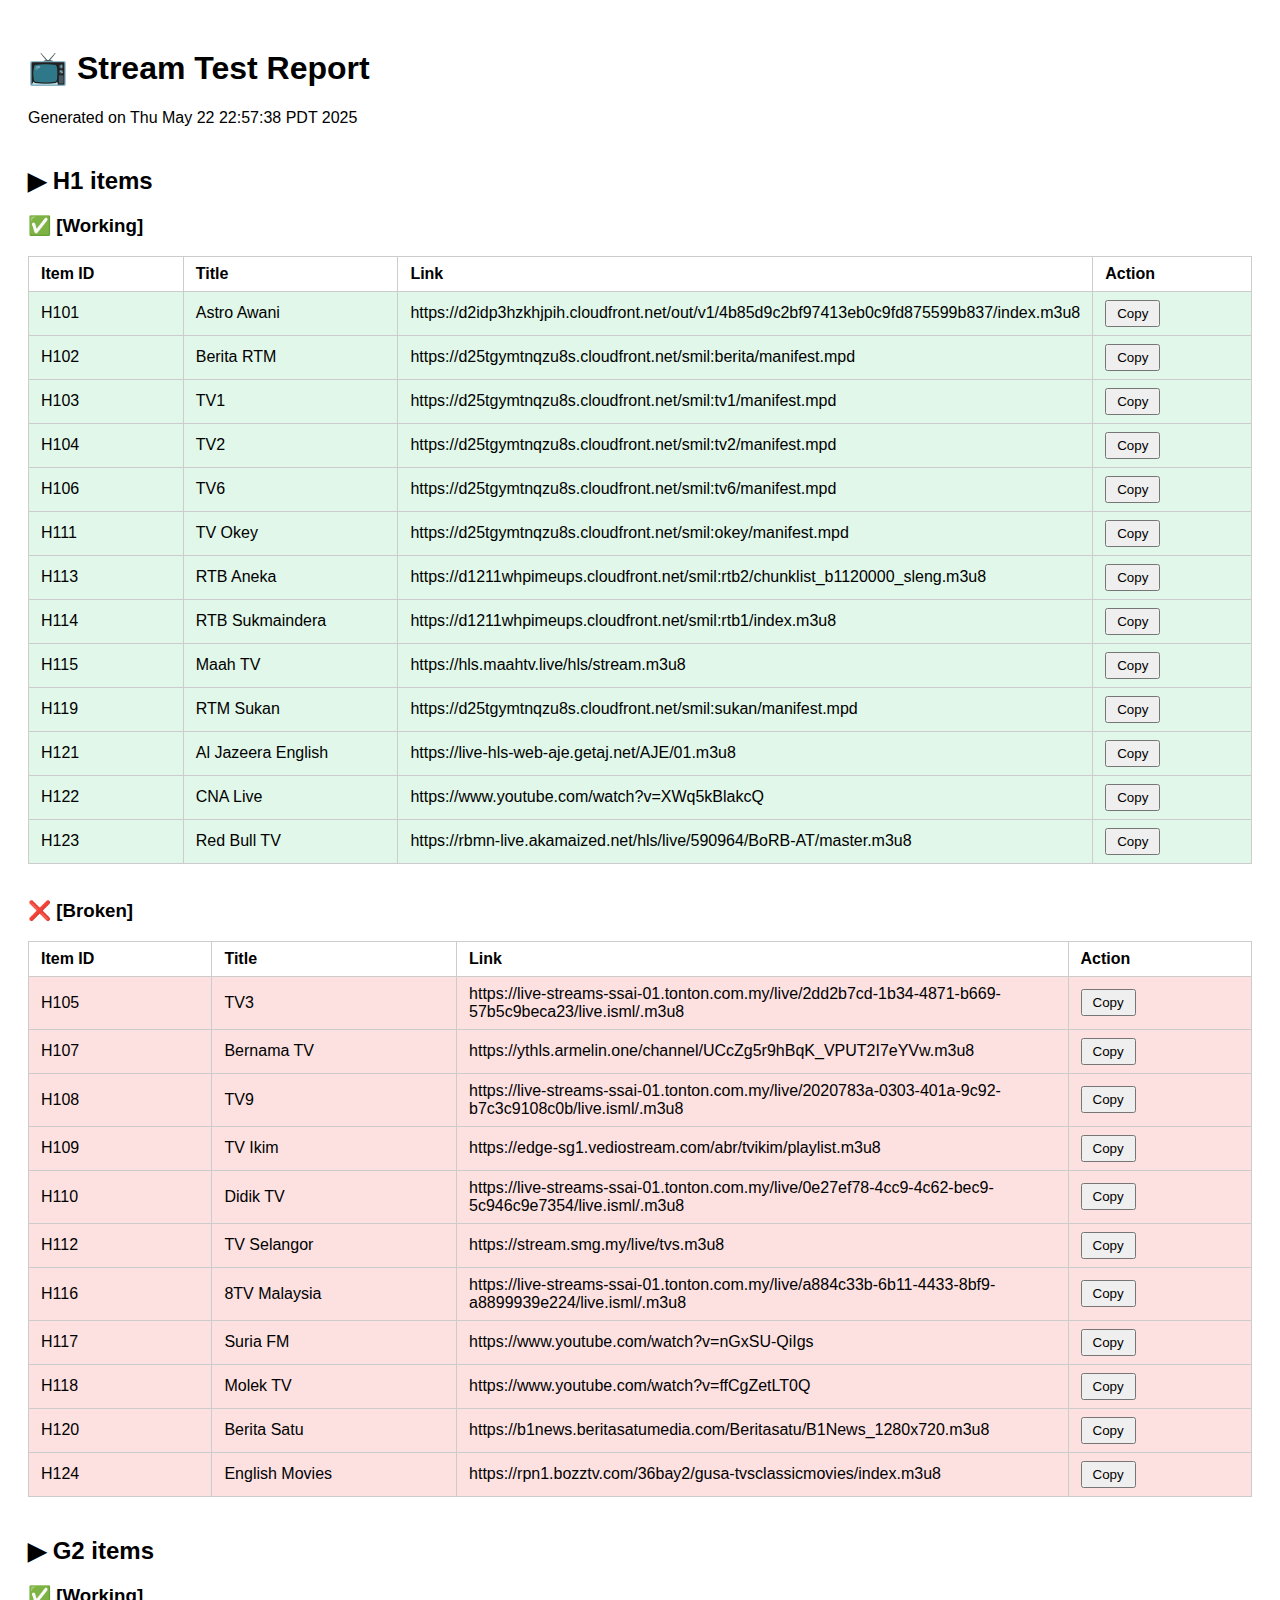
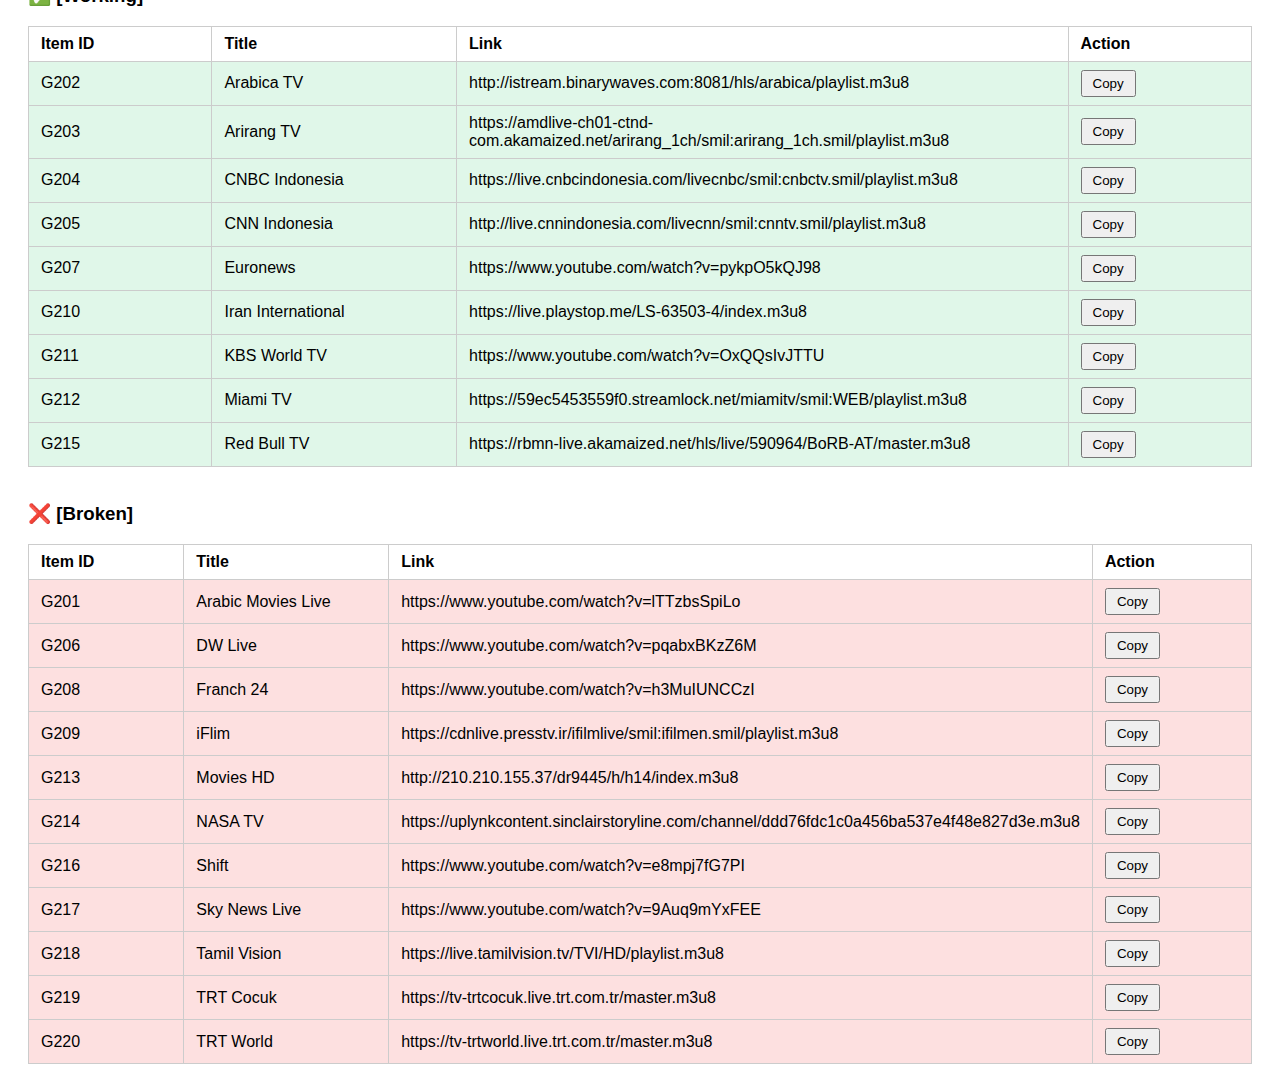
<file: 1-android-app-test-kit/stream_test_report.html>
<!DOCTYPE html>
<html>
<head>
  <meta charset="UTF-8">
  <title>Stream Test Report</title>
  <style>
    body { font-family: Arial, sans-serif; padding: 20px; }
    h2 { margin-top: 40px; }
    table { width: 100%; border-collapse: collapse; }
    th, td { padding: 8px 12px; border: 1px solid #ccc; text-align: left; }
    .working { background-color: #e0f7e9; }
    .broken { background-color: #fde0e0; }
    .section { margin-bottom: 40px; }
    button { padding: 4px 10px; }
  </style>
  <script>
  function copyToClipboard(text, button) {
    navigator.clipboard.writeText(text).then(() => {
      const toast = document.createElement("div");
      toast.textContent = "Copied!";
      toast.style.position = "absolute";
      toast.style.backgroundColor = "#333";
      toast.style.color = "#fff";
      toast.style.padding = "4px 8px";
      toast.style.borderRadius = "4px";
      toast.style.fontSize = "12px";
      toast.style.whiteSpace = "nowrap";
      toast.style.zIndex = 1000;
      toast.style.transform = "translateY(-150%)";
      toast.style.opacity = "0.95";
      toast.style.boxShadow = "0 0 5px rgba(0, 0, 0, 0.2)";

      // Position the toast relative to the button
      const rect = button.getBoundingClientRect();
      toast.style.left = rect.left + window.scrollX + "px";
      toast.style.top = rect.top + window.scrollY - 20 + "px";

      document.body.appendChild(toast);

      setTimeout(() => {
        toast.remove();
      }, 1200); // fades after 1.2 seconds
    });
  }
</script>
</head>
<body>
<h1>📺 Stream Test Report</h1>
<p>Generated on Thu May 22 22:57:38 PDT 2025</p>
<h2>▶ H1 items</h2>
<h3>✅ [Working]</h3><table>
        <colgroup>
          <col style='width: 15%;'>
          <col style='width: 20%;'>
          <col style='width: 50%;'>
          <col style='width: 15%;'>
        </colgroup>
        <tr><th>Item ID</th><th>Title</th><th>Link</th><th>Action</th></tr>
<tr class='working'><td>H101</td><td>Astro Awani</td><td>https://d2idp3hzkhjpih.cloudfront.net/out/v1/4b85d9c2bf97413eb0c9fd875599b837/index.m3u8</td><td><button onclick="copyToClipboard('https://d2idp3hzkhjpih.cloudfront.net/out/v1/4b85d9c2bf97413eb0c9fd875599b837/index.m3u8', this)">Copy</button></td></tr>
<tr class='working'><td>H102</td><td>Berita RTM</td><td>https://d25tgymtnqzu8s.cloudfront.net/smil:berita/manifest.mpd</td><td><button onclick="copyToClipboard('https://d25tgymtnqzu8s.cloudfront.net/smil:berita/manifest.mpd', this)">Copy</button></td></tr>
<tr class='working'><td>H103</td><td>TV1</td><td>https://d25tgymtnqzu8s.cloudfront.net/smil:tv1/manifest.mpd</td><td><button onclick="copyToClipboard('https://d25tgymtnqzu8s.cloudfront.net/smil:tv1/manifest.mpd', this)">Copy</button></td></tr>
<tr class='working'><td>H104</td><td>TV2</td><td>https://d25tgymtnqzu8s.cloudfront.net/smil:tv2/manifest.mpd</td><td><button onclick="copyToClipboard('https://d25tgymtnqzu8s.cloudfront.net/smil:tv2/manifest.mpd', this)">Copy</button></td></tr>
<tr class='working'><td>H106</td><td>TV6</td><td>https://d25tgymtnqzu8s.cloudfront.net/smil:tv6/manifest.mpd</td><td><button onclick="copyToClipboard('https://d25tgymtnqzu8s.cloudfront.net/smil:tv6/manifest.mpd', this)">Copy</button></td></tr>
<tr class='working'><td>H111</td><td>TV Okey</td><td>https://d25tgymtnqzu8s.cloudfront.net/smil:okey/manifest.mpd</td><td><button onclick="copyToClipboard('https://d25tgymtnqzu8s.cloudfront.net/smil:okey/manifest.mpd', this)">Copy</button></td></tr>
<tr class='working'><td>H113</td><td>RTB Aneka</td><td>https://d1211whpimeups.cloudfront.net/smil:rtb2/chunklist_b1120000_sleng.m3u8</td><td><button onclick="copyToClipboard('https://d1211whpimeups.cloudfront.net/smil:rtb2/chunklist_b1120000_sleng.m3u8', this)">Copy</button></td></tr>
<tr class='working'><td>H114</td><td>RTB Sukmaindera</td><td>https://d1211whpimeups.cloudfront.net/smil:rtb1/index.m3u8</td><td><button onclick="copyToClipboard('https://d1211whpimeups.cloudfront.net/smil:rtb1/index.m3u8', this)">Copy</button></td></tr>
<tr class='working'><td>H115</td><td>Maah TV</td><td>https://hls.maahtv.live/hls/stream.m3u8</td><td><button onclick="copyToClipboard('https://hls.maahtv.live/hls/stream.m3u8', this)">Copy</button></td></tr>
<tr class='working'><td>H119</td><td>RTM Sukan</td><td>https://d25tgymtnqzu8s.cloudfront.net/smil:sukan/manifest.mpd</td><td><button onclick="copyToClipboard('https://d25tgymtnqzu8s.cloudfront.net/smil:sukan/manifest.mpd', this)">Copy</button></td></tr>
<tr class='working'><td>H121</td><td>Al Jazeera English</td><td>https://live-hls-web-aje.getaj.net/AJE/01.m3u8</td><td><button onclick="copyToClipboard('https://live-hls-web-aje.getaj.net/AJE/01.m3u8', this)">Copy</button></td></tr>
<tr class='working'><td>H122</td><td>CNA Live</td><td>https://www.youtube.com/watch?v=XWq5kBlakcQ</td><td><button onclick="copyToClipboard('https://www.youtube.com/watch?v=XWq5kBlakcQ', this)">Copy</button></td></tr>
<tr class='working'><td>H123</td><td>Red Bull TV</td><td>https://rbmn-live.akamaized.net/hls/live/590964/BoRB-AT/master.m3u8</td><td><button onclick="copyToClipboard('https://rbmn-live.akamaized.net/hls/live/590964/BoRB-AT/master.m3u8', this)">Copy</button></td></tr>
</table><br>
<h3>❌ [Broken]</h3><table>
        <colgroup>
          <col style='width: 15%;'>
          <col style='width: 20%;'>
          <col style='width: 50%;'>
          <col style='width: 15%;'>
        </colgroup>
        <tr><th>Item ID</th><th>Title</th><th>Link</th><th>Action</th></tr>
<tr class='broken'><td>H105</td><td>TV3</td><td>https://live-streams-ssai-01.tonton.com.my/live/2dd2b7cd-1b34-4871-b669-57b5c9beca23/live.isml/.m3u8</td><td><button onclick="copyToClipboard('https://live-streams-ssai-01.tonton.com.my/live/2dd2b7cd-1b34-4871-b669-57b5c9beca23/live.isml/.m3u8', this)">Copy</button></td></tr>
<tr class='broken'><td>H107</td><td>Bernama TV</td><td>https://ythls.armelin.one/channel/UCcZg5r9hBqK_VPUT2I7eYVw.m3u8</td><td><button onclick="copyToClipboard('https://ythls.armelin.one/channel/UCcZg5r9hBqK_VPUT2I7eYVw.m3u8', this)">Copy</button></td></tr>
<tr class='broken'><td>H108</td><td>TV9</td><td>https://live-streams-ssai-01.tonton.com.my/live/2020783a-0303-401a-9c92-b7c3c9108c0b/live.isml/.m3u8</td><td><button onclick="copyToClipboard('https://live-streams-ssai-01.tonton.com.my/live/2020783a-0303-401a-9c92-b7c3c9108c0b/live.isml/.m3u8', this)">Copy</button></td></tr>
<tr class='broken'><td>H109</td><td>TV Ikim</td><td>https://edge-sg1.vediostream.com/abr/tvikim/playlist.m3u8</td><td><button onclick="copyToClipboard('https://edge-sg1.vediostream.com/abr/tvikim/playlist.m3u8', this)">Copy</button></td></tr>
<tr class='broken'><td>H110</td><td>Didik TV</td><td>https://live-streams-ssai-01.tonton.com.my/live/0e27ef78-4cc9-4c62-bec9-5c946c9e7354/live.isml/.m3u8</td><td><button onclick="copyToClipboard('https://live-streams-ssai-01.tonton.com.my/live/0e27ef78-4cc9-4c62-bec9-5c946c9e7354/live.isml/.m3u8', this)">Copy</button></td></tr>
<tr class='broken'><td>H112</td><td>TV Selangor</td><td>https://stream.smg.my/live/tvs.m3u8</td><td><button onclick="copyToClipboard('https://stream.smg.my/live/tvs.m3u8', this)">Copy</button></td></tr>
<tr class='broken'><td>H116</td><td>8TV Malaysia</td><td>https://live-streams-ssai-01.tonton.com.my/live/a884c33b-6b11-4433-8bf9-a8899939e224/live.isml/.m3u8</td><td><button onclick="copyToClipboard('https://live-streams-ssai-01.tonton.com.my/live/a884c33b-6b11-4433-8bf9-a8899939e224/live.isml/.m3u8', this)">Copy</button></td></tr>
<tr class='broken'><td>H117</td><td>Suria FM</td><td>https://www.youtube.com/watch?v=nGxSU-QiIgs</td><td><button onclick="copyToClipboard('https://www.youtube.com/watch?v=nGxSU-QiIgs', this)">Copy</button></td></tr>
<tr class='broken'><td>H118</td><td>Molek TV</td><td>https://www.youtube.com/watch?v=ffCgZetLT0Q</td><td><button onclick="copyToClipboard('https://www.youtube.com/watch?v=ffCgZetLT0Q', this)">Copy</button></td></tr>
<tr class='broken'><td>H120</td><td>Berita Satu</td><td>https://b1news.beritasatumedia.com/Beritasatu/B1News_1280x720.m3u8</td><td><button onclick="copyToClipboard('https://b1news.beritasatumedia.com/Beritasatu/B1News_1280x720.m3u8', this)">Copy</button></td></tr>
<tr class='broken'><td>H124</td><td>English Movies</td><td>https://rpn1.bozztv.com/36bay2/gusa-tvsclassicmovies/index.m3u8</td><td><button onclick="copyToClipboard('https://rpn1.bozztv.com/36bay2/gusa-tvsclassicmovies/index.m3u8', this)">Copy</button></td></tr>
</table>
<h2>▶ G2 items</h2>
<h3>✅ [Working]</h3><table>
        <colgroup>
          <col style='width: 15%;'>
          <col style='width: 20%;'>
          <col style='width: 50%;'>
          <col style='width: 15%;'>
        </colgroup>
        <tr><th>Item ID</th><th>Title</th><th>Link</th><th>Action</th></tr>
<tr class='working'><td>G202</td><td>Arabica TV</td><td>http://istream.binarywaves.com:8081/hls/arabica/playlist.m3u8</td><td><button onclick="copyToClipboard('http://istream.binarywaves.com:8081/hls/arabica/playlist.m3u8', this)">Copy</button></td></tr>
<tr class='working'><td>G203</td><td>Arirang TV</td><td>https://amdlive-ch01-ctnd-com.akamaized.net/arirang_1ch/smil:arirang_1ch.smil/playlist.m3u8</td><td><button onclick="copyToClipboard('https://amdlive-ch01-ctnd-com.akamaized.net/arirang_1ch/smil:arirang_1ch.smil/playlist.m3u8', this)">Copy</button></td></tr>
<tr class='working'><td>G204</td><td>CNBC Indonesia</td><td>https://live.cnbcindonesia.com/livecnbc/smil:cnbctv.smil/playlist.m3u8</td><td><button onclick="copyToClipboard('https://live.cnbcindonesia.com/livecnbc/smil:cnbctv.smil/playlist.m3u8', this)">Copy</button></td></tr>
<tr class='working'><td>G205</td><td>CNN Indonesia</td><td>http://live.cnnindonesia.com/livecnn/smil:cnntv.smil/playlist.m3u8</td><td><button onclick="copyToClipboard('http://live.cnnindonesia.com/livecnn/smil:cnntv.smil/playlist.m3u8', this)">Copy</button></td></tr>
<tr class='working'><td>G207</td><td>Euronews</td><td>https://www.youtube.com/watch?v=pykpO5kQJ98</td><td><button onclick="copyToClipboard('https://www.youtube.com/watch?v=pykpO5kQJ98', this)">Copy</button></td></tr>
<tr class='working'><td>G210</td><td>Iran International</td><td>https://live.playstop.me/LS-63503-4/index.m3u8</td><td><button onclick="copyToClipboard('https://live.playstop.me/LS-63503-4/index.m3u8', this)">Copy</button></td></tr>
<tr class='working'><td>G211</td><td>KBS World TV</td><td>https://www.youtube.com/watch?v=OxQQsIvJTTU</td><td><button onclick="copyToClipboard('https://www.youtube.com/watch?v=OxQQsIvJTTU', this)">Copy</button></td></tr>
<tr class='working'><td>G212</td><td>Miami TV</td><td>https://59ec5453559f0.streamlock.net/miamitv/smil:WEB/playlist.m3u8</td><td><button onclick="copyToClipboard('https://59ec5453559f0.streamlock.net/miamitv/smil:WEB/playlist.m3u8', this)">Copy</button></td></tr>
<tr class='working'><td>G215</td><td>Red Bull TV</td><td>https://rbmn-live.akamaized.net/hls/live/590964/BoRB-AT/master.m3u8</td><td><button onclick="copyToClipboard('https://rbmn-live.akamaized.net/hls/live/590964/BoRB-AT/master.m3u8', this)">Copy</button></td></tr>
</table><br>
<h3>❌ [Broken]</h3><table>
        <colgroup>
          <col style='width: 15%;'>
          <col style='width: 20%;'>
          <col style='width: 50%;'>
          <col style='width: 15%;'>
        </colgroup>
        <tr><th>Item ID</th><th>Title</th><th>Link</th><th>Action</th></tr>
<tr class='broken'><td>G201</td><td>Arabic Movies Live</td><td>https://www.youtube.com/watch?v=lTTzbsSpiLo</td><td><button onclick="copyToClipboard('https://www.youtube.com/watch?v=lTTzbsSpiLo', this)">Copy</button></td></tr>
<tr class='broken'><td>G206</td><td>DW Live</td><td>https://www.youtube.com/watch?v=pqabxBKzZ6M</td><td><button onclick="copyToClipboard('https://www.youtube.com/watch?v=pqabxBKzZ6M', this)">Copy</button></td></tr>
<tr class='broken'><td>G208</td><td>Franch 24</td><td>https://www.youtube.com/watch?v=h3MuIUNCCzI</td><td><button onclick="copyToClipboard('https://www.youtube.com/watch?v=h3MuIUNCCzI', this)">Copy</button></td></tr>
<tr class='broken'><td>G209</td><td>iFlim</td><td>https://cdnlive.presstv.ir/ifilmlive/smil:ifilmen.smil/playlist.m3u8</td><td><button onclick="copyToClipboard('https://cdnlive.presstv.ir/ifilmlive/smil:ifilmen.smil/playlist.m3u8', this)">Copy</button></td></tr>
<tr class='broken'><td>G213</td><td>Movies HD</td><td>http://210.210.155.37/dr9445/h/h14/index.m3u8</td><td><button onclick="copyToClipboard('http://210.210.155.37/dr9445/h/h14/index.m3u8', this)">Copy</button></td></tr>
<tr class='broken'><td>G214</td><td>NASA TV</td><td>https://uplynkcontent.sinclairstoryline.com/channel/ddd76fdc1c0a456ba537e4f48e827d3e.m3u8</td><td><button onclick="copyToClipboard('https://uplynkcontent.sinclairstoryline.com/channel/ddd76fdc1c0a456ba537e4f48e827d3e.m3u8', this)">Copy</button></td></tr>
<tr class='broken'><td>G216</td><td>Shift</td><td>https://www.youtube.com/watch?v=e8mpj7fG7PI</td><td><button onclick="copyToClipboard('https://www.youtube.com/watch?v=e8mpj7fG7PI', this)">Copy</button></td></tr>
<tr class='broken'><td>G217</td><td>Sky News Live</td><td>https://www.youtube.com/watch?v=9Auq9mYxFEE</td><td><button onclick="copyToClipboard('https://www.youtube.com/watch?v=9Auq9mYxFEE', this)">Copy</button></td></tr>
<tr class='broken'><td>G218</td><td>Tamil Vision </td><td>https://live.tamilvision.tv/TVI/HD/playlist.m3u8</td><td><button onclick="copyToClipboard('https://live.tamilvision.tv/TVI/HD/playlist.m3u8', this)">Copy</button></td></tr>
<tr class='broken'><td>G219</td><td>TRT Cocuk</td><td>https://tv-trtcocuk.live.trt.com.tr/master.m3u8</td><td><button onclick="copyToClipboard('https://tv-trtcocuk.live.trt.com.tr/master.m3u8', this)">Copy</button></td></tr>
<tr class='broken'><td>G220</td><td>TRT World</td><td>https://tv-trtworld.live.trt.com.tr/master.m3u8</td><td><button onclick="copyToClipboard('https://tv-trtworld.live.trt.com.tr/master.m3u8', this)">Copy</button></td></tr>
</table>
</body></html>
</file>
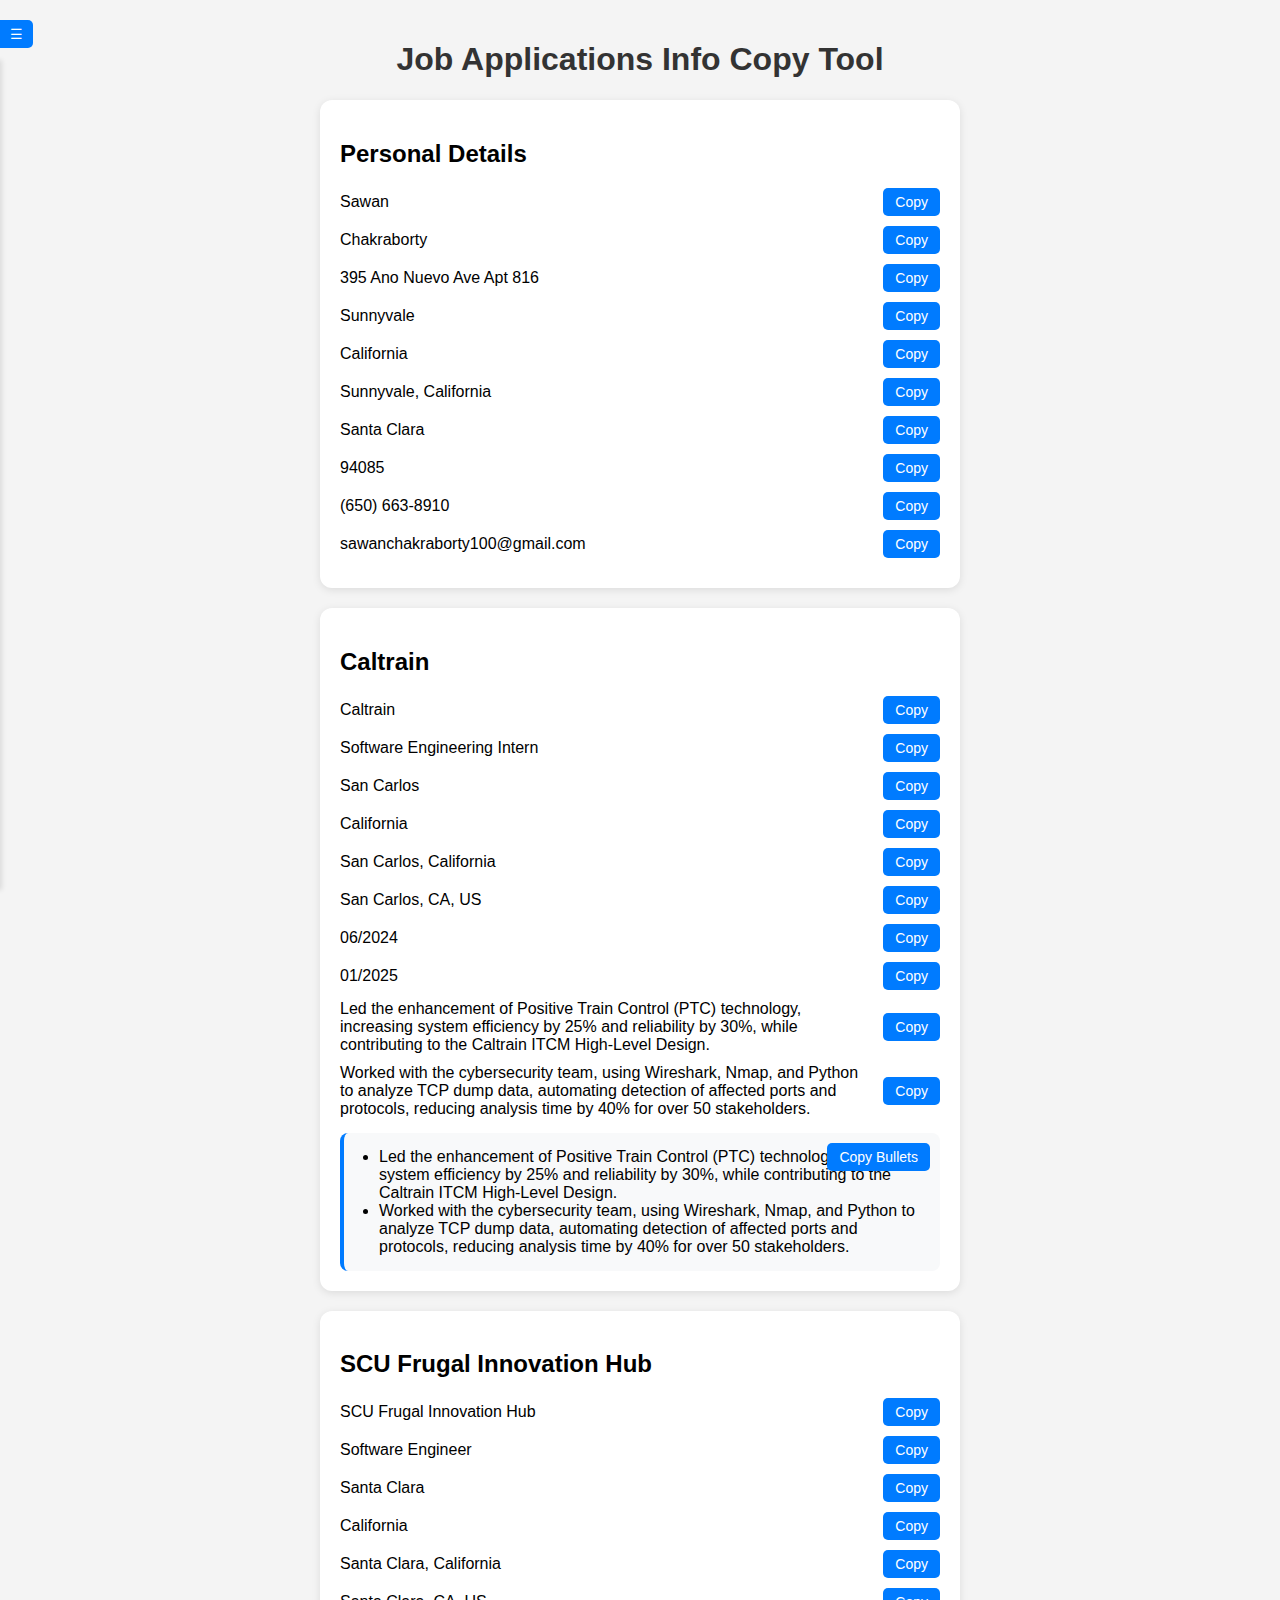
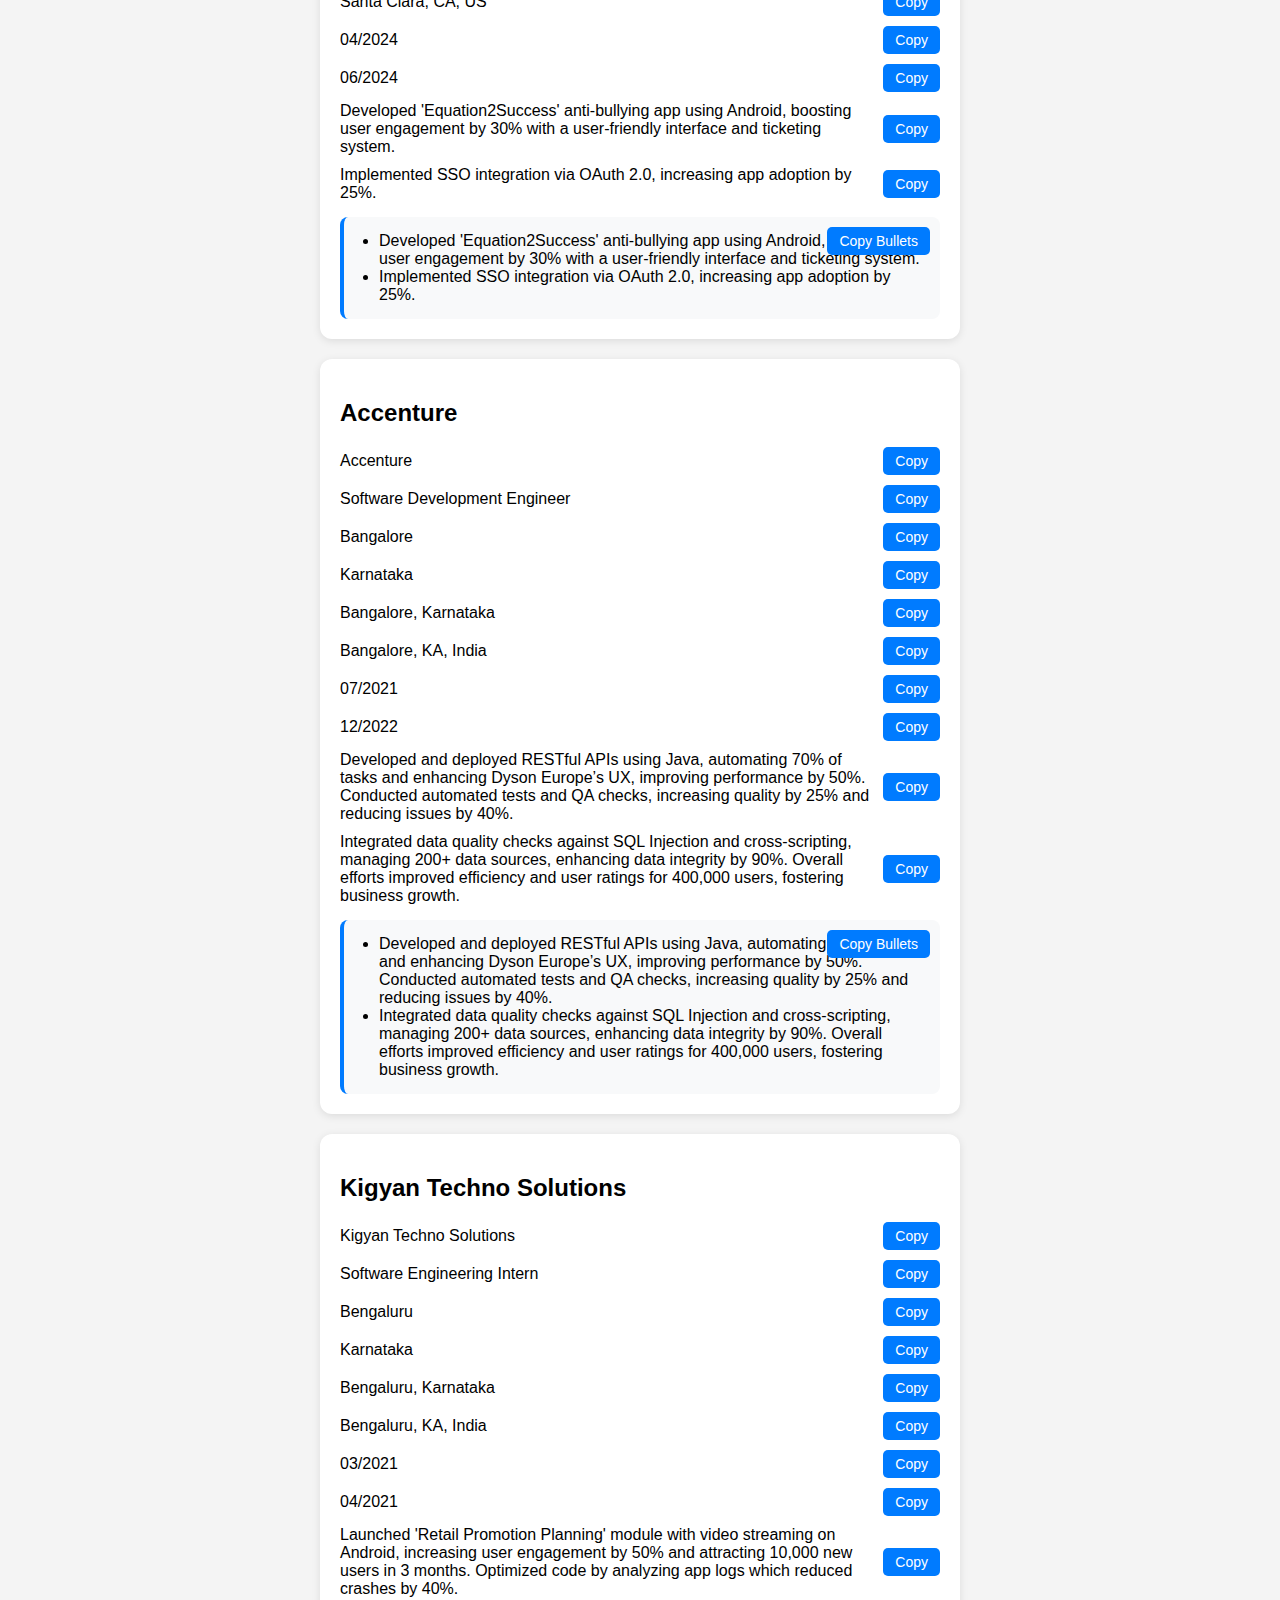
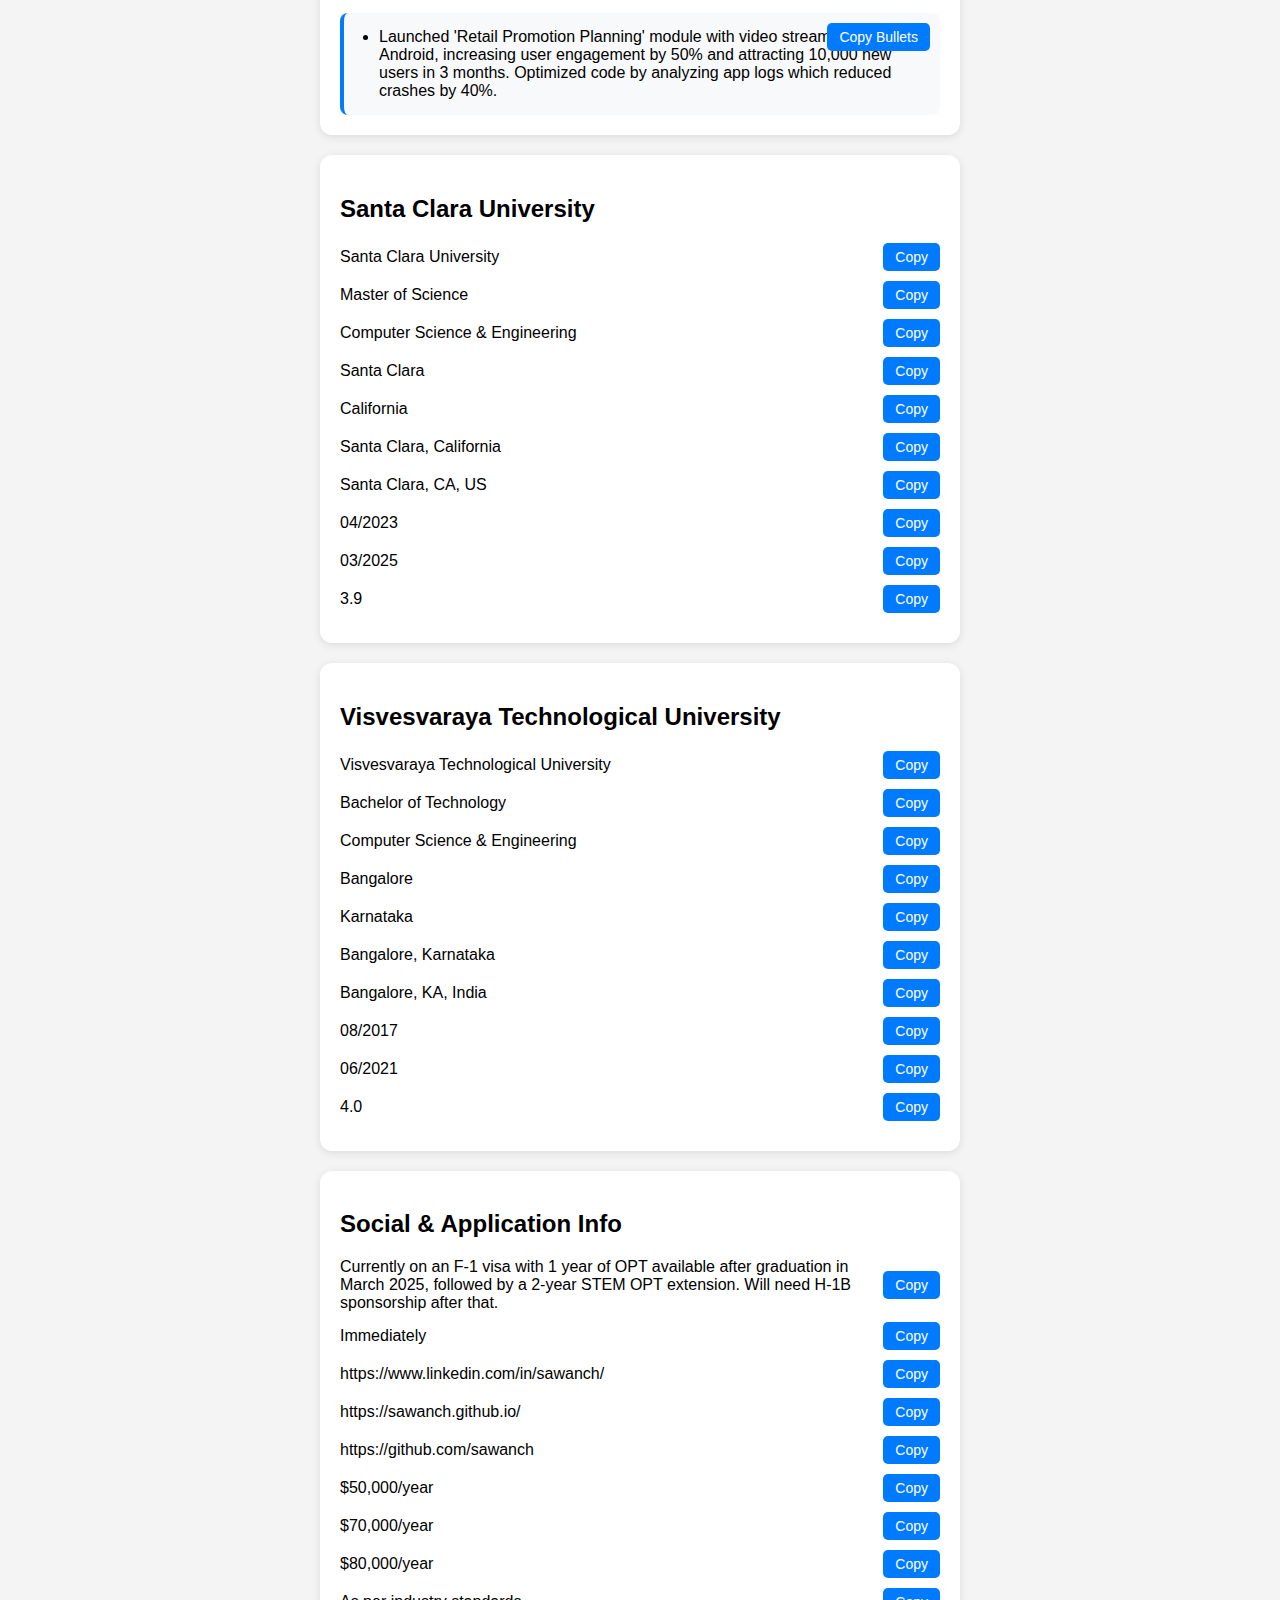
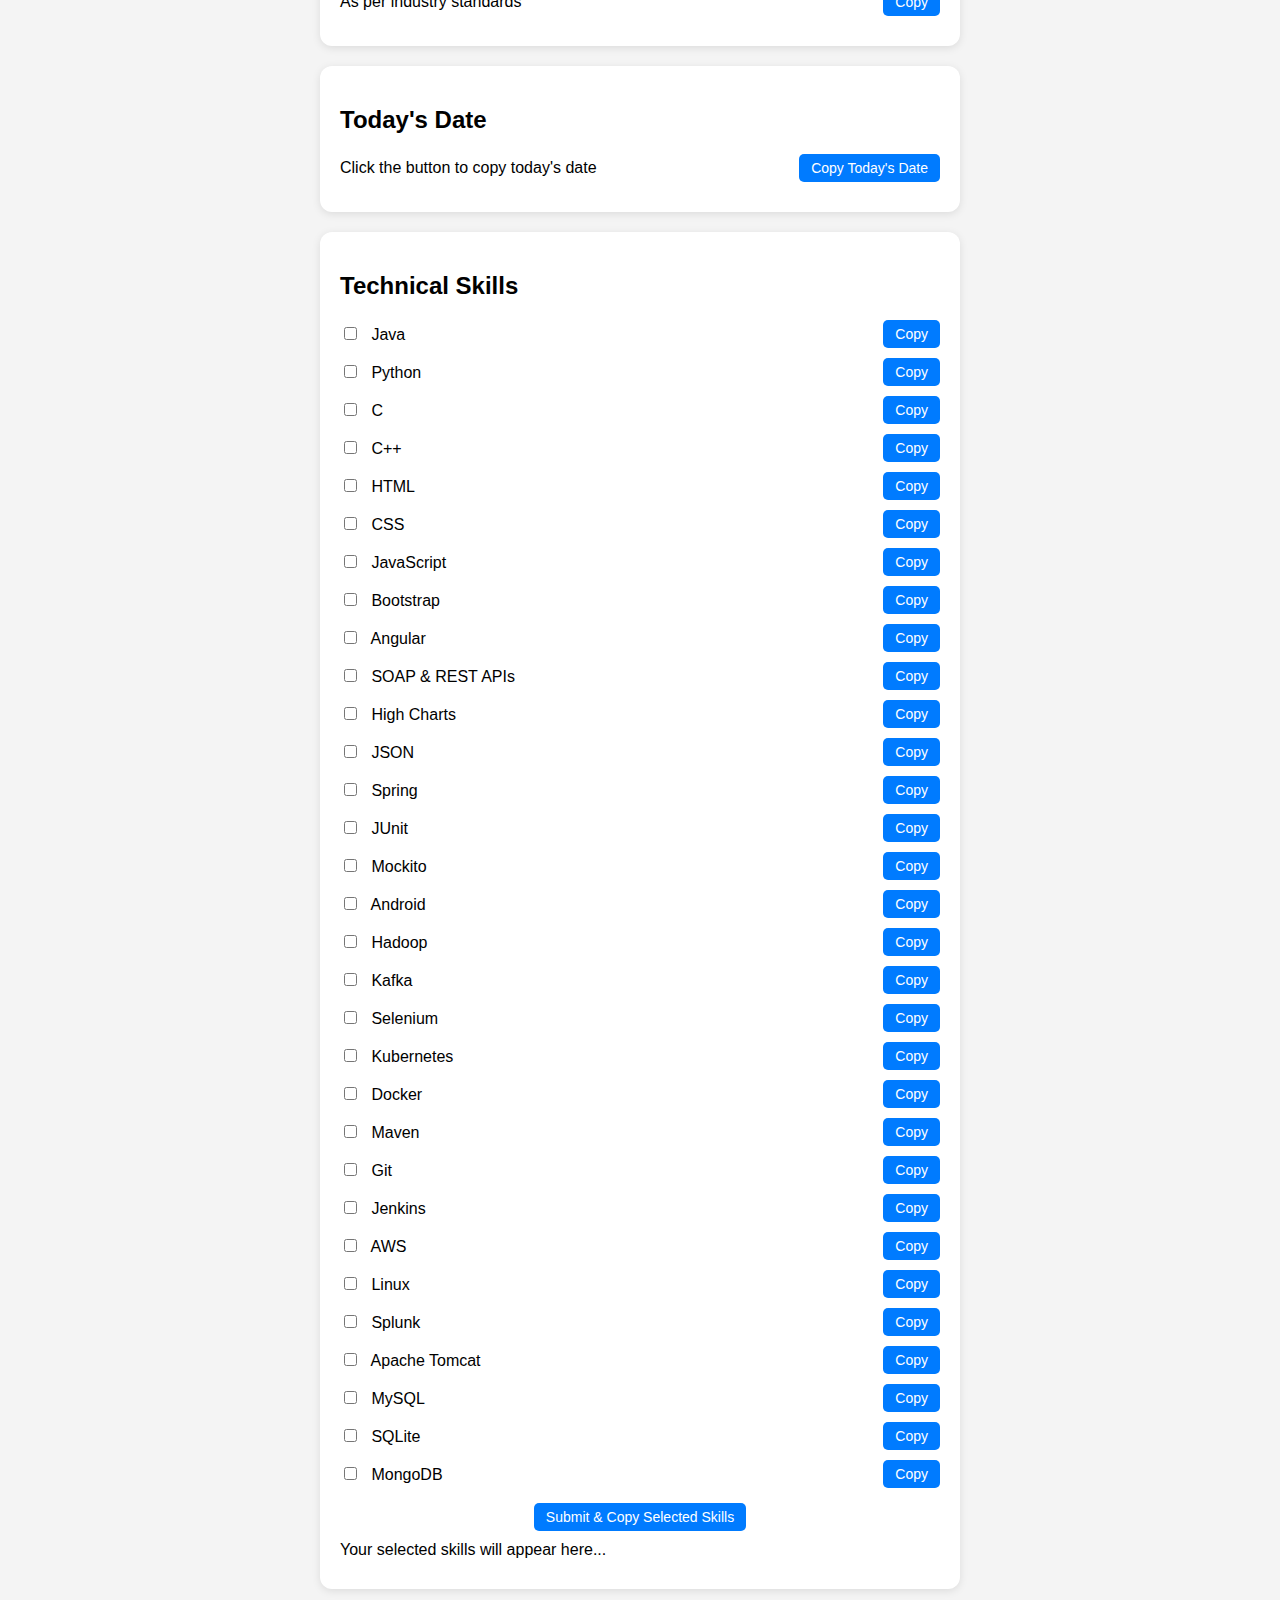
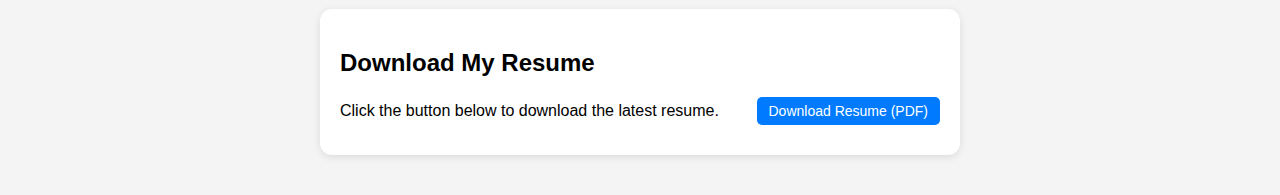
<file: 2-job-apply-helper-kit/job-details.html>
<!DOCTYPE html>
<html lang="en">
<head>
  <meta charset="UTF-8" />
  <meta name="viewport" content="width=device-width, initial-scale=1.0"/>
  <title>Job Info Copy Tool</title>
  <style>
    body {
      font-family: Arial, sans-serif;
      padding: 20px;
      background: #f4f4f4;
      margin: 0;
    }
    h1 {
      text-align: center;
      color: #333;
    }
    .card {
      background: #fff;
      margin: 20px auto;
      padding: 20px;
      max-width: 600px;
      border-radius: 12px;
      box-shadow: 0 2px 8px rgba(0,0,0,0.1);
    }
    .field {
      display: flex;
      justify-content: space-between;
      align-items: center;
      margin: 10px 0;
    }
    .text {
      flex: 1;
      padding-right: 10px;
      word-wrap: break-word;
    }
    .copy-btn, .bullet-copy-btn {
      background: #007bff;
      color: white;
      border: none;
      padding: 6px 12px;
      border-radius: 5px;
      cursor: pointer;
      font-size: 14px;
    }
    .copy-btn:hover, .bullet-copy-btn:hover {
      background: #0056b3;
    }
    .bullet-box {
      background: #f8f9fa;
      padding: 15px;
      margin-top: 15px;
      border-left: 4px solid #007bff;
      border-radius: 8px;
      position: relative;
    }
    .bullet-box ul {
      padding-left: 20px;
      margin: 0;
    }
    .bullet-copy-btn {
      position: absolute;
      top: 10px;
      right: 10px;
    }
    /* Toast Styling (Top) */
    #toast {
      visibility: hidden;
      min-width: 200px;
      background-color: #28a745;
      color: white;
      text-align: center;
      border-radius: 6px;
      padding: 12px;
      position: fixed;
      z-index: 10;
      left: 50%;
      transform: translateX(-50%);
      top: 20px;
      font-size: 16px;
    }
    #toast.show {
      visibility: visible;
      animation: fadein 0.5s, fadeout 0.5s 1.5s;
    }
    @keyframes fadein {
      from {top: 0; opacity: 0;}
      to {top: 20px; opacity: 1;}
    }
    @keyframes fadeout {
      from {top: 20px; opacity: 1;}
      to {top: 0; opacity: 0;}
    }

    @media screen and (max-width: 600px) {
      .card {
        padding: 15px;
      }
      .copy-btn, .bullet-copy-btn {
        padding: 6px 10px;
        font-size: 13px;
      }
    }
  </style>
</head>
<body>

  <h1>Job Applications Info Copy Tool</h1>

  <!-- Personal Details -->
  <div class="card">
  <h2>Personal Details</h2>
  <div class="field"><div class="text" id="per1">Sawan</div><button class="copy-btn" onclick="copy('per1')">Copy</button></div>
  <div class="field"><div class="text" id="per2">Chakraborty</div><button class="copy-btn" onclick="copy('per2')">Copy</button></div>

  <div class="field"><div class="text" id="per3">395 Ano Nuevo Ave Apt 816</div><button class="copy-btn" onclick="copy('per3')">Copy</button></div>
  <div class="field"><div class="text" id="per4">Sunnyvale</div><button class="copy-btn" onclick="copy('per4')">Copy</button></div>
  <div class="field"><div class="text" id="per5">California</div><button class="copy-btn" onclick="copy('per5')">Copy</button></div>
  <div class="field"><div class="text" id="per6">Sunnyvale, California</div><button class="copy-btn" onclick="copy('per6')">Copy</button></div>
  <div class="field"><div class="text" id="per7">Santa Clara</div><button class="copy-btn" onclick="copy('per7')">Copy</button></div>
  <div class="field"><div class="text" id="per8">94085</div><button class="copy-btn" onclick="copy('per8')">Copy</button></div>

  <div class="field"><div class="text" id="per9">(650) 663-8910</div><button class="copy-btn" onclick="copy('per9')">Copy</button></div>
  <div class="field"><div class="text" id="per10">sawanchakraborty100@gmail.com</div><button class="copy-btn" onclick="copy('per10')">Copy</button></div>
</div>


  <!-- Template for Caltrain -->
  <div class="card">
    <h2>Caltrain</h2>
    <div class="field"><div class="text" id="cal1">Caltrain</div><button class="copy-btn" onclick="copy('cal1')">Copy</button></div>
    <div class="field"><div class="text" id="cal2">Software Engineering Intern</div><button class="copy-btn" onclick="copy('cal2')">Copy</button></div>
    <div class="field"><div class="text" id="cal3">San Carlos</div><button class="copy-btn" onclick="copy('cal3')">Copy</button></div>
    <div class="field"><div class="text" id="cal33">California</div><button class="copy-btn" onclick="copy('cal3')">Copy</button></div>
    <div class="field"><div class="text" id="cal34">San Carlos, California</div><button class="copy-btn" onclick="copy('cal3')">Copy</button></div>
    <div class="field"><div class="text" id="cal35">San Carlos, CA, US</div><button class="copy-btn" onclick="copy('cal3')">Copy</button></div>

    <div class="field"><div class="text" id="cal4">06/2024</div><button class="copy-btn" onclick="copy('cal4')">Copy</button></div>
    <div class="field"><div class="text" id="cal5">01/2025</div><button class="copy-btn" onclick="copy('cal5')">Copy</button></div>
    <div class="field"><div class="text" id="cal6">Led the enhancement of Positive Train Control (PTC) technology, increasing system efficiency by 25% and reliability by 30%, while contributing to the Caltrain ITCM High-Level Design.</div><button class="copy-btn" onclick="copy('cal6')">Copy</button></div>
    <div class="field"><div class="text" id="cal7">Worked with the cybersecurity team, using Wireshark, Nmap, and Python to analyze TCP dump data, automating detection of affected ports and protocols, reducing analysis time by 40% for over 50 stakeholders.</div><button class="copy-btn" onclick="copy('cal7')">Copy</button></div>

    <div class="bullet-box" id="caltrain-bullets">
      <ul>
        <li>Led the enhancement of Positive Train Control (PTC) technology, increasing system efficiency by 25% and reliability by 30%, while contributing to the Caltrain ITCM High-Level Design.</li>
        <li>Worked with the cybersecurity team, using Wireshark, Nmap, and Python to analyze TCP dump data, automating detection of affected ports and protocols, reducing analysis time by 40% for over 50 stakeholders.</li>
      </ul>
      <button class="bullet-copy-btn" onclick="copyBullets('caltrain-bullets')">Copy Bullets</button>
    </div>
  </div>

  <!-- SCU -->
  <div class="card">
    <h2>SCU Frugal Innovation Hub</h2>
    <div class="field"><div class="text" id="scu1">SCU Frugal Innovation Hub</div><button class="copy-btn" onclick="copy('scu1')">Copy</button></div>
    <div class="field"><div class="text" id="scu2">Software Engineer</div><button class="copy-btn" onclick="copy('scu2')">Copy</button></div>
    <div class="field"><div class="text" id="scu3">Santa Clara</div><button class="copy-btn" onclick="copy('scu3')">Copy</button></div>
    <div class="field"><div class="text" id="scu33">California</div><button class="copy-btn" onclick="copy('scu3')">Copy</button></div>
    <div class="field"><div class="text" id="scu34">Santa Clara, California</div><button class="copy-btn" onclick="copy('scu3')">Copy</button></div>
    <div class="field"><div class="text" id="scu35">Santa Clara, CA, US</div><button class="copy-btn" onclick="copy('scu3')">Copy</button></div>
    <div class="field"><div class="text" id="scu4">04/2024</div><button class="copy-btn" onclick="copy('scu4')">Copy</button></div>
    <div class="field"><div class="text" id="scu5">06/2024</div><button class="copy-btn" onclick="copy('scu5')">Copy</button></div>
    <div class="field"><div class="text" id="scu6">Developed 'Equation2Success' anti-bullying app using Android, boosting user engagement by 30% with a user-friendly interface and ticketing system.</div><button class="copy-btn" onclick="copy('scu6')">Copy</button></div>
    <div class="field"><div class="text" id="scu7">Implemented SSO integration via OAuth 2.0, increasing app adoption by 25%.</div><button class="copy-btn" onclick="copy('scu7')">Copy</button></div>

    <div class="bullet-box" id="scu-bullets">
      <ul>
        <li>Developed 'Equation2Success' anti-bullying app using Android, boosting user engagement by 30% with a user-friendly interface and ticketing system.</li>
        <li>Implemented SSO integration via OAuth 2.0, increasing app adoption by 25%.</li>
      </ul>
      <button class="bullet-copy-btn" onclick="copyBullets('scu-bullets')">Copy Bullets</button>
    </div>
  </div>

<!-- Updated Accenture -->
<div class="card">
  <h2>Accenture</h2>
  <div class="field"><div class="text" id="acc1">Accenture</div><button class="copy-btn" onclick="copy('acc1')">Copy</button></div>
  <div class="field"><div class="text" id="acc2">Software Development Engineer</div><button class="copy-btn" onclick="copy('acc2')">Copy</button></div>
  <div class="field"><div class="text" id="acc3">Bangalore</div><button class="copy-btn" onclick="copy('acc3')">Copy</button></div>
  <div class="field"><div class="text" id="acc33">Karnataka</div><button class="copy-btn" onclick="copy('acc3')">Copy</button></div>
  <div class="field"><div class="text" id="acc34">Bangalore, Karnataka</div><button class="copy-btn" onclick="copy('acc3')">Copy</button></div>
  <div class="field"><div class="text" id="acc35">Bangalore, KA, India</div><button class="copy-btn" onclick="copy('acc3')">Copy</button></div>
  <div class="field"><div class="text" id="acc4a">07/2021</div><button class="copy-btn" onclick="copy('acc4a')">Copy</button></div>
  <div class="field"><div class="text" id="acc5a">12/2022</div><button class="copy-btn" onclick="copy('acc5a')">Copy</button></div>
  <div class="field"><div class="text" id="acc6">Developed and deployed RESTful APIs using Java, automating 70% of tasks and enhancing Dyson Europe’s UX, improving performance by 50%. Conducted automated tests and QA checks, increasing quality by 25% and reducing issues by 40%.</div><button class="copy-btn" onclick="copy('acc6')">Copy</button></div>
  <div class="field"><div class="text" id="acc7">Integrated data quality checks against SQL Injection and cross-scripting, managing 200+ data sources, enhancing data integrity by 90%. Overall efforts improved efficiency and user ratings for 400,000 users, fostering business growth.</div><button class="copy-btn" onclick="copy('acc7')">Copy</button></div>

  <div class="bullet-box" id="acc-bullets">
    <ul>
      <li>Developed and deployed RESTful APIs using Java, automating 70% of tasks and enhancing Dyson Europe’s UX, improving performance by 50%. Conducted automated tests and QA checks, increasing quality by 25% and reducing issues by 40%.</li>
      <li>Integrated data quality checks against SQL Injection and cross-scripting, managing 200+ data sources, enhancing data integrity by 90%. Overall efforts improved efficiency and user ratings for 400,000 users, fostering business growth.</li>
    </ul>
    <button class="bullet-copy-btn" onclick="copyBullets('acc-bullets')">Copy Bullets</button>
  </div>
</div>

<!-- Updated Kigyan -->
<div class="card">
  <h2>Kigyan Techno Solutions</h2>
  <div class="field"><div class="text" id="kig1">Kigyan Techno Solutions</div><button class="copy-btn" onclick="copy('kig1')">Copy</button></div>
  <div class="field"><div class="text" id="kig2">Software Engineering Intern</div><button class="copy-btn" onclick="copy('kig2')">Copy</button></div>
  <div class="field"><div class="text" id="kig3">Bengaluru</div><button class="copy-btn" onclick="copy('kig3')">Copy</button></div>
  <div class="field"><div class="text" id="kig33">Karnataka</div><button class="copy-btn" onclick="copy('kig3')">Copy</button></div>
  <div class="field"><div class="text" id="kig34">Bengaluru, Karnataka</div><button class="copy-btn" onclick="copy('kig3')">Copy</button></div>
  <div class="field"><div class="text" id="kig35">Bengaluru, KA, India</div><button class="copy-btn" onclick="copy('kig3')">Copy</button></div>
  <div class="field"><div class="text" id="kig4a">03/2021</div><button class="copy-btn" onclick="copy('kig4a')">Copy</button></div>
  <div class="field"><div class="text" id="kig5a">04/2021</div><button class="copy-btn" onclick="copy('kig5a')">Copy</button></div>
  <div class="field"><div class="text" id="kig6">Launched 'Retail Promotion Planning' module with video streaming on Android, increasing user engagement by 50% and attracting 10,000 new users in 3 months. Optimized code by analyzing app logs which reduced crashes by 40%.</div><button class="copy-btn" onclick="copy('kig6')">Copy</button></div>
  <div class="bullet-box" id="kig-bullets">
    <ul>
      <li>Launched 'Retail Promotion Planning' module with video streaming on Android, increasing user engagement by 50% and attracting 10,000 new users in 3 months. Optimized code by analyzing app logs which reduced crashes by 40%.</li>
    </ul>
    <button class="bullet-copy-btn" onclick="copyBullets('kig-bullets')">Copy Bullets</button>
  </div>
</div>


<!-- SCU - Master's Education -->
<div class="card">
  <h2>Santa Clara University</h2>
  <div class="field"><div class="text" id="edu1">Santa Clara University</div><button class="copy-btn" onclick="copy('edu1')">Copy</button></div>
  <div class="field"><div class="text" id="edu2">Master of Science</div><button class="copy-btn" onclick="copy('edu2')">Copy</button></div>
  <div class="field"><div class="text" id="edu3">Computer Science & Engineering</div><button class="copy-btn" onclick="copy('edu3')">Copy</button></div>
  <div class="field"><div class="text" id="edu4">Santa Clara</div><button class="copy-btn" onclick="copy('edu4')">Copy</button></div>
  <div class="field"><div class="text" id="edu43">California</div><button class="copy-btn" onclick="copy('edu4')">Copy</button></div>
  <div class="field"><div class="text" id="edu44">Santa Clara, California</div><button class="copy-btn" onclick="copy('edu4')">Copy</button></div>
  <div class="field"><div class="text" id="edu45">Santa Clara, CA, US</div><button class="copy-btn" onclick="copy('edu4')">Copy</button></div>
  <div class="field"><div class="text" id="edu5">04/2023</div><button class="copy-btn" onclick="copy('edu5')">Copy</button></div>
  <div class="field"><div class="text" id="edu6">03/2025</div><button class="copy-btn" onclick="copy('edu6')">Copy</button></div>
  <div class="field"><div class="text" id="edu7">3.9</div><button class="copy-btn" onclick="copy('edu7')">Copy</button></div>
</div>

<!-- VTU - Bachelor's Education -->
<div class="card">
  <h2>Visvesvaraya Technological University</h2>
  <div class="field"><div class="text" id="edu8">Visvesvaraya Technological University</div><button class="copy-btn" onclick="copy('edu8')">Copy</button></div>
  <div class="field"><div class="text" id="edu9">Bachelor of Technology</div><button class="copy-btn" onclick="copy('edu9')">Copy</button></div>
  <div class="field"><div class="text" id="edu10">Computer Science & Engineering</div><button class="copy-btn" onclick="copy('edu10')">Copy</button></div>
  <div class="field"><div class="text" id="edu11">Bangalore</div><button class="copy-btn" onclick="copy('edu11')">Copy</button></div>
  <div class="field"><div class="text" id="edu113">Karnataka</div><button class="copy-btn" onclick="copy('edu11')">Copy</button></div>
  <div class="field"><div class="text" id="edu114">Bangalore, Karnataka</div><button class="copy-btn" onclick="copy('edu11')">Copy</button></div>
  <div class="field"><div class="text" id="edu115">Bangalore, KA, India</div><button class="copy-btn" onclick="copy('edu11')">Copy</button></div>
  <div class="field"><div class="text" id="edu12">08/2017</div><button class="copy-btn" onclick="copy('edu12')">Copy</button></div>
  <div class="field"><div class="text" id="edu13">06/2021</div><button class="copy-btn" onclick="copy('edu13')">Copy</button></div>
  <div class="field"><div class="text" id="edu14">4.0</div><button class="copy-btn" onclick="copy('edu14')">Copy</button></div>
</div>

<!-- Social & Application Details -->
<div class="card">
  <h2>Social & Application Info</h2>
  <div class="field"><div class="text" id="soc1">Currently on an F-1 visa with 1 year of OPT available after graduation in March 2025, followed by a 2-year STEM OPT extension. Will need H-1B sponsorship after that.</div><button class="copy-btn" onclick="copy('soc1')">Copy</button></div>
  <div class="field"><div class="text" id="soc2">Immediately</div><button class="copy-btn" onclick="copy('soc2')">Copy</button></div>

  <div class="field"><div class="text" id="soc3">https://www.linkedin.com/in/sawanch/</div><button class="copy-btn" onclick="copy('soc3')">Copy</button></div>
  <div class="field"><div class="text" id="soc4">https://sawanch.github.io/</div><button class="copy-btn" onclick="copy('soc4')">Copy</button></div>
  <div class="field"><div class="text" id="soc5">https://github.com/sawanch</div><button class="copy-btn" onclick="copy('soc5')">Copy</button></div>

  <div class="field"><div class="text" id="soc6">$50,000/year</div><button class="copy-btn" onclick="copy('soc6')">Copy</button></div>
  <div class="field"><div class="text" id="soc7">$70,000/year</div><button class="copy-btn" onclick="copy('soc7')">Copy</button></div>
  <div class="field"><div class="text" id="soc8">$80,000/year</div><button class="copy-btn" onclick="copy('soc8')">Copy</button></div>
  <div class="field"><div class="text" id="soc9">As per industry standards</div><button class="copy-btn" onclick="copy('soc9')">Copy</button></div>
</div>


<!-- Today's Date Section -->
<div class="card">
  <h2>Today's Date</h2>
  <div class="field">
    <div class="text" id="todayDate">Click the button to copy today's date</div>
    <button class="copy-btn" onclick="copyTodayDate()">Copy Today's Date</button>
  </div>
</div>


<!-- Technical Skills Section -->
<div class="card">
  <h2>Technical Skills</h2>
  <div id="skills-container"></div>
  <div style="text-align: center; margin-top: 15px;">
    <button class="copy-btn" onclick="generateSkillParagraph()">Submit & Copy Selected Skills</button>
  </div>
  <div class="field" style="margin-top: 10px;">
    <div class="text" id="skillsResult">Your selected skills will appear here...</div>
  </div>
</div>

<!-- Resume Download Section -->
<div class="card">
  <h2>Download My Resume</h2>
  <div class="field">
    <div class="text">Click the button below to download the latest resume.</div>
    <a href="https://raw.githubusercontent.com/sawanch/dev-sandbox-lab/main/2-job-apply-helper-kit/Sawan_C_Resume.pdf" target="_blank" download>
      <button class="copy-btn">Download Resume (PDF)</button>
    </a>
  </div>
</div>





  <div id="toast">Copied to clipboard</div>

  <script>
    function copy(id) {
      const text = document.getElementById(id).innerText;
      navigator.clipboard.writeText(text).then(() => {
        showToast();
      });
    }

    function copyBullets(containerId) {
      const container = document.getElementById(containerId);
      const items = container.getElementsByTagName("li");
      let bulletText = "";
      for (let item of items) {
        bulletText += "* " + item.innerText + "\n\n";
      }
      navigator.clipboard.writeText(bulletText.trim()).then(() => {
        showToast();
      });
    }

    function showToast() {
      const toast = document.getElementById("toast");
      toast.className = "show";
      setTimeout(() => {
        toast.className = toast.className.replace("show", "");
      }, 2000);
    }


    function copyTodayDate() {
      const today = new Date();
      const formatted = (today.getMonth() + 1).toString().padStart(2, '0') + '/' +
                    today.getDate().toString().padStart(2, '0') + '/' +
                    today.getFullYear();
      document.getElementById('todayDate').innerText = formatted;
      navigator.clipboard.writeText(formatted).then(() => {
      showToast();
  });
}




    const skills = [
      "Java", "Python", "C", "C++", "HTML", "CSS", "JavaScript", "Bootstrap", "Angular",
      "SOAP & REST APIs", "High Charts", "JSON", "Spring", "JUnit", "Mockito", "Android",
      "Hadoop", "Kafka", "Selenium", "Kubernetes", "Docker", "Maven", "Git", "Jenkins",
      "AWS", "Linux", "Splunk", "Apache Tomcat", "MySQL", "SQLite", "MongoDB"
];

    const container = document.getElementById("skills-container");

    skills.forEach((skill, index) => {
      const field = document.createElement("div");
      field.className = "field";
      field.innerHTML = `
        <label>
          <input type="checkbox" id="skillToggle${index}" style="margin-right: 10px;">
          ${skill}
        </label>
        <button class="copy-btn" style="margin-left: auto;" onclick="copySkill('${skill}')">Copy</button>
      `;
      container.appendChild(field);
});

    function copySkill(skill) {
      navigator.clipboard.writeText(skill).then(() => {
        showToast();
  });
}

    function generateSkillParagraph() {
      const selectedSkills = [];
      skills.forEach((skill, index) => {
        if (document.getElementById(`skillToggle${index}`).checked) {
          selectedSkills.push(skill);
        }
  });
    const paragraph = selectedSkills.join(', ');
    document.getElementById('skillsResult').innerText = paragraph;
    navigator.clipboard.writeText(paragraph).then(() => {
      showToast();
  });
}


  </script>


  <style>
  #sidebar {
    position: fixed;
    left: 0;
    top: 60px;
    width: 220px;
    background-color: #fff;
    border-right: 1px solid #ccc;
    padding: 10px;
    height: 90%;
    overflow-y: auto;
    box-shadow: 2px 0 5px rgba(0,0,0,0.1);
    z-index: 1000;
    transition: transform 0.3s ease;
  }

  #sidebar.collapsed {
    transform: translateX(-100%);
  }

  #sidebar h3 {
    font-size: 16px;
    margin-bottom: 10px;
  }

  #sidebar ul {
    list-style: none;
    padding-left: 0;
  }

  #sidebar ul li {
    margin: 6px 0;
  }

  #sidebar ul li a {
    text-decoration: none;
    color: #007bff;
    font-size: 14px;
  }

  #toggleSidebar {
    position: fixed;
    left: 0;
    top: 20px;
    background-color: #007bff;
    color: white;
    padding: 6px 10px;
    cursor: pointer;
    z-index: 1100;
    border-radius: 0 5px 5px 0;
    font-size: 14px;
  }
</style>

<div id="toggleSidebar">☰</div>
<div id="sidebar" class="collapsed">
  <h3>Sections</h3>
  <ul id="sectionList"></ul>
</div>

<script>
  // Create index from <h2> elements
  const sectionList = document.getElementById('sectionList');
  const headings = document.querySelectorAll('.card h2');

  headings.forEach((heading, index) => {
    const id = `section-${index}`;
    heading.id = id;

    const li = document.createElement('li');
    li.innerHTML = `<a href="#${id}">${heading.innerText}</a>`;
    sectionList.appendChild(li);
  });

  // Toggle Sidebar
  const sidebar = document.getElementById('sidebar');
  const toggleButton = document.getElementById('toggleSidebar');
  toggleButton.onclick = () => {
    sidebar.classList.toggle('collapsed');
  };
</script>




</body>
</html>
</file>
<file: 2-job-apply-helper-kit/style.css>
body {
    font-family: Arial, sans-serif;
    background: #f4f4f4;
    margin: 0;
    padding: 20px;
  }
  
  /* Header */
  h1 {
    text-align: center;
    color: #333;
  }
  
  /* MAIN CONTAINER */
  #main {
    display: flex;
    flex-wrap: wrap;
    justify-content: space-between;
    gap: 20px;
    margin-left: 380px; /* To account for sidebar */
    margin-right: 20px;
  }
  
  /* CARDS */
  .card {
    background: white;
    border-radius: 12px;
    padding: 20px;
    box-shadow: 0 2px 8px rgba(0, 0, 0, 0.1);
    flex: 1 1 45%;
    max-width: 45%;
    min-width: 350px;
  }
  
  /* FIELDS */
  .field {
    display: flex;
    justify-content: space-between;
    align-items: center;
    margin: 10px 0;
  }
  
  .text {
    flex: 1;
    padding-right: 10px;
    word-wrap: break-word;
  }
  
  /* BUTTONS */
  .copy-btn,
  .bullet-copy-btn {
    background: #007bff;
    color: white;
    border: none;
    padding: 6px 12px;
    border-radius: 5px;
    cursor: pointer;
    font-size: 14px;
  }
  
  .copy-btn:hover,
  .bullet-copy-btn:hover {
    background: #0056b3;
  }
  
  /* BULLET BOX */
  .bullet-box {
    background: #f8f9fa;
    padding: 15px;
    margin-top: 15px;
    border-left: 4px solid #007bff;
    border-radius: 8px;
    position: relative;
  }
  
  .bullet-box ul {
    padding-left: 20px;
    margin: 0;
  }
  
  .bullet-copy-btn {
    position: absolute;
    top: 10px;
    right: 10px;
  }
  
  /* TOAST */
  #toast {
    visibility: hidden;
    min-width: 200px;
    background-color: #28a745;
    color: white;
    text-align: center;
    border-radius: 6px;
    padding: 12px;
    position: fixed;
    z-index: 999;
    left: 50%;
    transform: translateX(-50%);
    top: 20px;
    font-size: 16px;
  }
  #toast.show {
    visibility: visible;
    animation: fadein 0.5s, fadeout 0.5s 1.5s;
  }
  
  @keyframes fadein {
    from {top: 0; opacity: 0;}
    to {top: 20px; opacity: 1;}
  }
  @keyframes fadeout {
    from {top: 20px; opacity: 1;}
    to {top: 0; opacity: 0;}
  }
  
  /* SIDEBAR */
  #sidebar {
    position: fixed;
    left: 0;
    top: 60px;
    width: 360px;
    background-color: rgba(255, 255, 255, 0.1);
    border-right: 1px solid #ccc;
    padding: 15px;
    height: 90%;
    overflow-y: auto;
    box-shadow: 2px 0 8px rgba(0, 0, 0, 0.001);
    z-index: 1000;
    transition: transform 0.3s ease;
    backdrop-filter: blur(5px);
  }
  
  #sidebar.collapsed {
    transform: translateX(-100%);
  }
  
  #sidebar h3 {
    font-size: 22px;
    font-weight: bold;
    text-transform: uppercase;
  }
  
  #sidebar ul {
    counter-reset: section-counter;
    list-style: none;
    padding-left: 0;
  }

  #sidebar ul li::before {
    counter-increment: section-counter;
    content: counter(section-counter) ". ";
    font-size: 20px;           /* Match sidebar link font */
    font-weight: bold;         /* Match bold style */
    color: #0041ec;            /* Same blue color as links */
    text-transform: uppercase; /* Match uppercase text */
  }
  
  
  
  #sidebar ul li {
    margin: 10px 0;
  }
  
  #sidebar ul li a {
    text-decoration: none;
    color: #0041ec;
    font-weight: bold;
    font-size: 20px;
    text-transform: uppercase;
  }

  
  
  /* TOGGLE BUTTON */
  #toggleSidebar {
    position: fixed;
    left: 0;
    top: 20px;
    background-color: #007bff;
    color: white;
    padding: 6px 10px;
    cursor: pointer;
    z-index: 1100;
    border-radius: 0 5px 5px 0;
    font-size: 16px;
  }
  
  /* RESPONSIVENESS */
  @media screen and (max-width: 768px) {
    #main {
      margin-left: 20px;
      margin-right: 20px;
    }
  
    .card {
      max-width: 100%;
      flex: 1 1 100%;
    }
  
    #sidebar {
      width: 250px;
    }
  }
</file>
<file: 3-job-application-website/style.css>
body {
  font-family: Arial, sans-serif;
  background: #f4f4f4;
  margin: 0;
  padding: 20px;
}

/* Header */
h1 {
  text-align: center;
  color: #333;
  margin-bottom: 30px;
}

/* MAIN CONTAINER */
#main {
  display: flex;
  flex-direction: column;
  gap: 20px;
  margin-left: 380px; /* To account for sidebar */
  margin-right: 20px;
}

/* CARD ROWS */
.card-row {
  display: flex;
  flex-wrap: wrap;
  gap: 20px;
  margin-bottom: 20px;
}

/* CARDS */
.card {
  background: #fff;
  border-radius: 12px;
  padding: 20px;
  box-shadow: 0 2px 8px rgba(0, 0, 0, 0.1);
  flex: 1 1 45%;
  min-width: 350px;
  border: 1px solid #e0e0e0;
}

.card h2 {
  color: #333;
  margin-top: 0;
  margin-bottom: 20px;
  padding-bottom: 10px;
  border-bottom: 2px solid #007bff;
  font-size: 24px;
}

/* FIELDS */
.field {
  display: flex;
  justify-content: space-between;
  align-items: center;
  margin: 8px 0;
  padding: 8px 12px;
  background-color: #f0f8ff;
  border-radius: 6px;
  transition: background-color 0.2s;
}

.field:hover {
  background-color: #e0f0ff;
}

.text {
  flex: 1;
  padding-right: 15px;
  word-wrap: break-word;
  color: #333;
  font-size: 15px;
}

/* Numbering for all sections */
.numbered-list {
  counter-reset: item-counter;
}

.numbered-list .field {
  counter-increment: item-counter;
}

.numbered-list .text::before {
  content: counter(item-counter) ". ";
  font-weight: bold;
  color: #007bff;
  margin-right: 5px;
}

/* BUTTONS */
.copy-btn {
  padding: 8px 50px;
  font-size: 14px;
  background-color: #007bff;
  color: white;
  border: none;
  border-radius: 6px;
  cursor: pointer;
  transition: background-color 0.3s, transform 0.1s;
  white-space: nowrap;
  min-width: 320px;
}

.copy-btn:hover {
  background: #0056b3;
  transform: translateY(-1px);
}

.copy-btn:active {
  transform: translateY(0);
}

/* Remove button styling from links */
a {
  text-decoration: none;
}

/* SIDEBAR */
#sidebar {
  position: fixed;
  left: 0;
  top: 60px;
  width: 360px;
  background-color: rgba(255, 255, 255, 0.95);
  border-right: 1px solid rgba(0, 0, 0, 0.1);
  padding: 20px;
  height: calc(100vh - 80px);
  overflow-y: auto;
  box-shadow: 2px 0 8px rgba(0, 0, 0, 0.1);
  z-index: 1000;
  transition: transform 0.3s ease;
}

#sidebar.collapsed {
  transform: translateX(-100%);
}

#sidebar h3 {
  font-size: 22px;
  font-weight: bold;
  text-transform: uppercase;
  color: #333;
  margin-top: 0;
  margin-bottom: 20px;
}

#sidebar ul {
  counter-reset: section-counter;
  list-style: none;
  padding-left: 0;
}

#sidebar ul li::before {
  counter-increment: section-counter;
  content: counter(section-counter) ". ";
  font-size: 18px;
  font-weight: bold;
  color: #0041ec;
  text-transform: uppercase;
}

#sidebar ul li {
  margin: 12px 0;
}

#sidebar ul li a {
  text-decoration: none;
  color: #0041ec;
  font-weight: bold;
  font-size: 18px;
  text-transform: uppercase;
  transition: color 0.2s;
}

#sidebar ul li a:hover {
  color: #002d9e;
}

/* TOGGLE BUTTON */
#toggleSidebar {
  position: fixed;
  left: 0;
  top: 20px;
  background-color: #007bff;
  color: white;
  padding: 10px 15px;
  cursor: pointer;
  z-index: 1100;
  border-radius: 0 5px 5px 0;
  font-size: 20px;
  transition: background-color 0.3s;
}

#toggleSidebar:hover {
  background-color: #0056b3;
}

/* RESPONSIVENESS */
@media screen and (max-width: 1024px) {
  #main {
    margin-left: 20px;
    margin-right: 20px;
  }

  .card {
    flex: 1 1 100%;
    min-width: 100%;
  }
}

@media screen and (max-width: 768px) {
  #main {
    margin-left: 20px;
    margin-right: 20px;
  }

  .card {
    max-width: 100%;
    flex: 1 1 100%;
    min-width: 100%;
  }

  #sidebar {
    width: 250px;
  }

  .card-row {
    flex-direction: column;
  }
}
</file>
